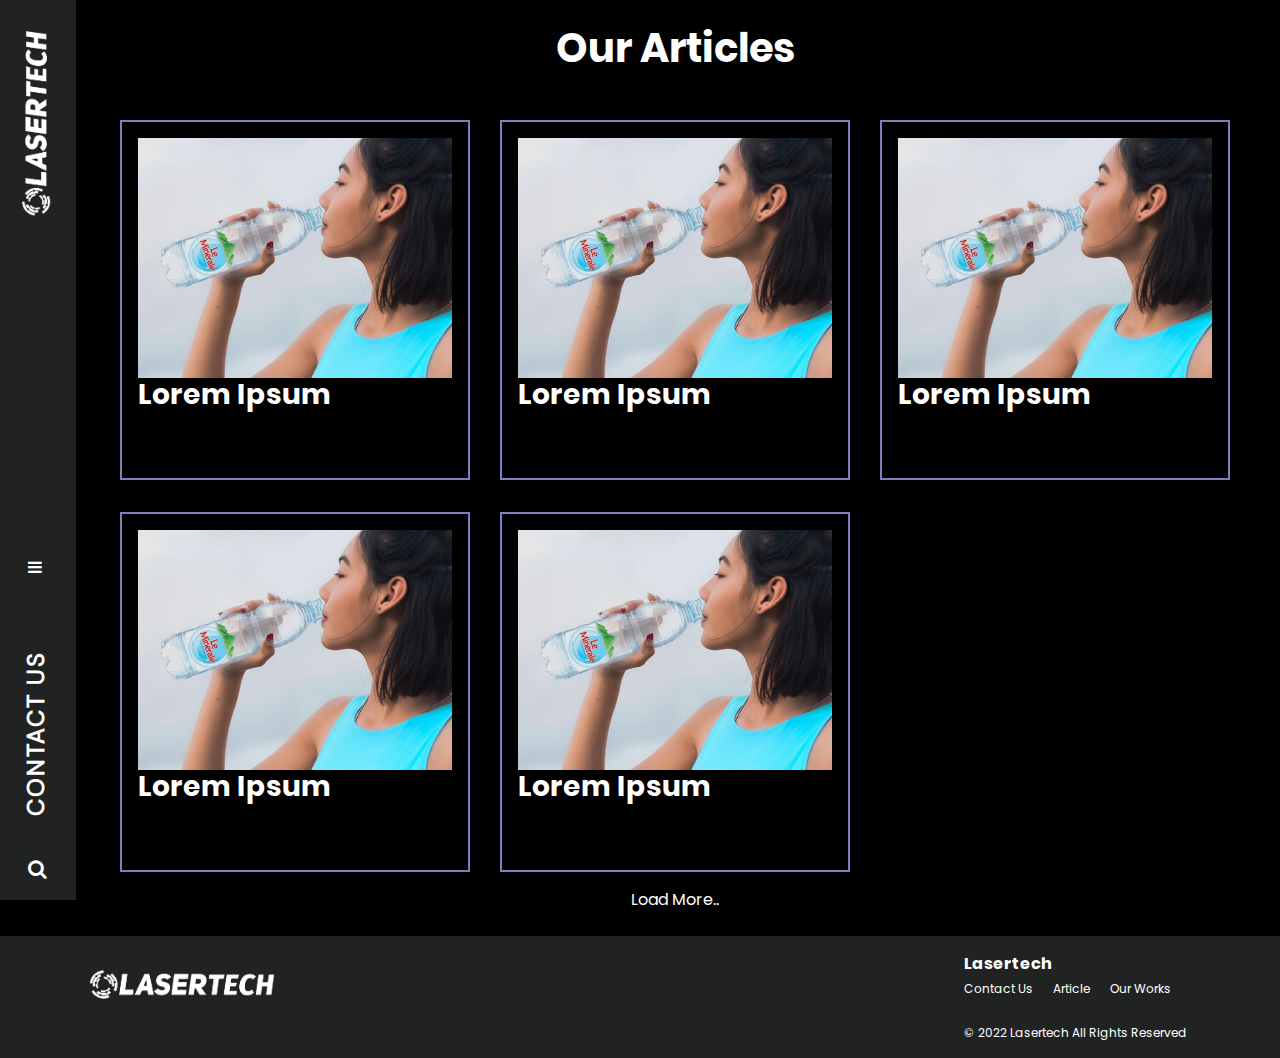
<file: all-article.html>
<!DOCTYPE html>
<html lang="en">

<head>
    <meta charset="UTF-8">
    <meta http-equiv="X-UA-Compatible" content="IE=edge">
    <meta name="viewport" content="width=device-width, initial-scale=1.0">
    <title>Lasertech</title>
    <link rel="stylesheet" href="sass/bootstrap.min.css">
    <link rel="stylesheet" href="sass/slick-theme.css">
    <link rel="stylesheet" href="sass/slick.css">
    <link rel="stylesheet" href="sass/fa.css">
    <link rel="stylesheet" href="sass/animate.min.css">
    <link rel="stylesheet" href="sass/header.css">
    <link rel="stylesheet" href="sass/style.css">
    <link rel="preconnect" href="https://fonts.googleapis.com">
    <link rel="preconnect" href="https://fonts.gstatic.com" crossorigin>
    <link href="https://fonts.googleapis.com/css2?family=Poppins&display=swap" rel="stylesheet">
</head>

<body>
    <header>
        <nav class="navbar navbar-expand-lg sticky-nav navbar-dark bg-scroll">
            <!-- <div class="bg-blur"></div> -->
            <div class="container">
                <a class="navbar-brand" href="https://rumaortu.co.id">
                    <img src="img/logo.png" class="ismobile" alt="Ruma Ortu" title="Ruma Ortu" width="120">
                </a>
                <div class="nav-item ismobile mobile-search">
                    <div class="pointer nav-link search">
                        <i class="fa fa-search"></i>
                    </div>
                </div>
                <button class="navbar-toggler collapsed" type="button" data-toggle="collapse" data-target="#navbarCollapse" aria-controls="navbarCollapse" aria-expanded="false" aria-label="Toggle navigation">
                    <i class="fa fa-bars" aria-hidden="true"></i>
                </button>
                <div class="navbar-collapse collapse" id="navbarCollapse">
                    <ul class="navbar-nav mr-auto">
                        <li class="nav-item">
                            <a href="https://rumaortu.co.id"><img class="logo" src="img/logo.png" alt="Ruma Ortu"></a>
                        </li>
                        <li class="nav-item">
                            <div class="hamburger-rotate">
                                <i class="fa fa-bars" aria-hidden="true"></i>
                            </div>
                        </li>

                        <li class="nav-item">
                            <div class="article-rotate ismobile"><a href="#">Home</a></div>
                        </li>

                        <li class="nav-item">
                            <div class="article-rotate ismobile"><a href="all-article.html">Article</a></div>
                        </li>
                        <li class="nav-item">
                            <div class="article-rotate"><a href="contactus.html">Contact Us</a></div>
                        </li>

                        <li class="nav-item">
                            <div class="search-rotate">
                                <a href="#">
                                    <i class="fa fa-search"></i>
                                </a>
                            </div>
                        </li>

                    </ul>

                    <div class="show-hamburger">
                        <div class="container">
                            <div class="all">
                                <div class="clearfix">
                                    <div class="text-right close_ float-right color-white">
                                        <i class="fa fa-times font-big color-white" aria-hidden="true"></i>
                                    </div>
                                    <ul class="float-left">
                                        <li>
                                            <a href="#">
                                                <h3 class="color-white">
                                                    Home
                                                </h3>
                                            </a>
                                        </li>
                                        <li>
                                            <a href="#">
                                                <h3 class="color-white">
                                                    Article
                                                </h3>
                                            </a>
                                        </li>
                                        <li>
                                            <a href="#">
                                                <h3 class="color-white">
                                                    Contact Us
                                                </h3>
                                            </a>
                                        </li>
                                    </ul>
                                </div>
                            </div>
                        </div>
                    </div>

                    <div class="show-search">
                        <div class="container">
                            <div class="all">
                                <div class="clearfix">
                                    <div class="text-right close__ float-right color-white">
                                        <i class="fa fa-times font-big color-white" aria-hidden="true"></i>
                                    </div>
                                    <div class="float-left">
                                        <div class="center-form">
                                            <input type="text" class="form-control" placeholder="Search">
                                            <div id="search" class="search">
                                                <i class="fa fa-search" aria-hidden="true"></i>
                                            </div>
                                        </div>
                                    </div>
                                </div>
                            </div>
                        </div>
                    </div>

                    <!-- <ul class="nav navbar-nav navbar-right">
                        <li class="nav-item active">
                            <a class="nav-link" href="/">Home</a>
                        </li>
                        <li class="nav-item ">
                            <a class="nav-link " href="values.html">Our Works</a>
                        </li>
                        <li class="nav-item ">
                            <a class="nav-link " href="news.html">Our Premium Services</a>
                        </li>
                        <li class="nav-item ">
                            <a class="nav-link " href="about.html">Articles</a>
                        </li>
                    </ul>
                    <div class="sosmed ismobile">
                        <div class="sosmed__icon">
                            <a href="#">
                                <i class="fa fa-envelope"></i>
                            </a>
                        </div>
                        <div class="sosmed__icon">
                            <a href="#">
                                <i class="fa fa-twitter"></i>
                            </a>
                        </div>
                        <div class="sosmed__icon">
                            <a href="#">
                                <i class="fa fa-linkedin-square"></i>
                            </a>
                        </div>
                    </div>
                    <br>
                    <div class="ismobile copyright text-left font-medium mt-3 color-black">
                        &copy; 2022 Approval Techno Mulia
                    </div> -->
                </div>
            </div>
        </nav>
    </header>
    <main>
        <section class="bg-dark vertical-scrolling">
            <div class="container">
                <h1 class="font-bold color-white text-center">Our Articles</h1>
                <br>
                <div class="row">
                    <div class="col-md-4">
                        <a href="#" class="color-white">
                            <div class="article-card">
                                <div class="article-card-wrap">
                                    <div class="image">
                                        <img src="img/mayora.png" alt="" title="" loading="lazy">
                                    </div>
                                    <h3 class="color-white font-bold">Lorem Ipsum</h3>
                                    <div class="desc">
                                        Lorem, ipsum dolor sit amet consectetur adipisicing elit. Rem asperiores aspernatur dolor sit illo explicabo ea esse velit quos fugiat perspiciatis delectus minus error dignissimos, eligendi, vitae adipisci similique. Aperiam!
                                        <p class="mt-3">Read More</p>
                                    </div>

                                    <small class="color-white">
                                        </small>
                                </div>
                            </div>
                        </a>
                    </div>

                    <div class="col-md-4">
                        <a href="#" class="color-white">
                            <div class="article-card">
                                <div class="article-card-wrap">
                                    <div class="image">
                                        <img src="img/mayora.png" alt="" title="" loading="lazy">
                                    </div>
                                    <h3 class="color-white font-bold">Lorem Ipsum</h3>
                                    <div class="desc">
                                        Lorem, ipsum dolor sit amet consectetur adipisicing elit. Rem asperiores aspernatur dolor sit illo explicabo ea esse velit quos fugiat perspiciatis delectus minus error dignissimos, eligendi, vitae adipisci similique. Aperiam!
                                        <p class="mt-3">Read More</p>
                                    </div>

                                    <small class="color-white">
                                        </small>
                                </div>
                            </div>
                        </a>
                    </div>

                    <div class="col-md-4">
                        <a href="#" class="color-white">
                            <div class="article-card">
                                <div class="article-card-wrap">
                                    <div class="image">
                                        <img src="img/mayora.png" alt="" title="" loading="lazy">
                                    </div>
                                    <h3 class="color-white font-bold">Lorem Ipsum</h3>
                                    <div class="desc">
                                        Lorem, ipsum dolor sit amet consectetur adipisicing elit. Rem asperiores aspernatur dolor sit illo explicabo ea esse velit quos fugiat perspiciatis delectus minus error dignissimos, eligendi, vitae adipisci similique. Aperiam!
                                        <p class="mt-3">Read More</p>
                                    </div>

                                    <small class="color-white">
                                        </small>
                                </div>
                            </div>
                        </a>
                    </div>

                    <div class="col-md-4">
                        <a href="#" class="color-white">
                            <div class="article-card">
                                <div class="article-card-wrap">
                                    <div class="image">
                                        <img src="img/mayora.png" alt="" title="" loading="lazy">
                                    </div>
                                    <h3 class="color-white font-bold">Lorem Ipsum</h3>
                                    <div class="desc">
                                        Lorem, ipsum dolor sit amet consectetur adipisicing elit. Rem asperiores aspernatur dolor sit illo explicabo ea esse velit quos fugiat perspiciatis delectus minus error dignissimos, eligendi, vitae adipisci similique. Aperiam!
                                        <p class="mt-3">Read More</p>
                                    </div>

                                    <small class="color-white">
                                        </small>
                                </div>
                            </div>
                        </a>
                    </div>
                    <div class="col-md-4">
                        <a href="#" class="color-white">
                            <div class="article-card">
                                <div class="article-card-wrap">
                                    <div class="image">
                                        <img src="img/mayora.png" alt="" title="" loading="lazy">
                                    </div>
                                    <h3 class="color-white font-bold">Lorem Ipsum</h3>
                                    <div class="desc">
                                        Lorem, ipsum dolor sit amet consectetur adipisicing elit. Rem asperiores aspernatur dolor sit illo explicabo ea esse velit quos fugiat perspiciatis delectus minus error dignissimos, eligendi, vitae adipisci similique. Aperiam!
                                        <p class="mt-3">Read More</p>
                                    </div>

                                    <small class="color-white">
                                        </small>
                                </div>
                            </div>
                        </a>
                    </div>
                </div>
                <div class="text-center">
                    <div id="loadmore" class="color-white pointer">Load More..</div>
                </div>
            </div>
        </section>

        <footer>
            <div class="container">
                <div class="clearfix">
                    <div class="float-left">
                        <div class="logo-footer"><img src="img/logo.png" alt=""></div>
                    </div>
                    <div class="float-right">
                        <div class="color-white footer-title">
                            <span class="font-bold">Lasertech</span>
                        </div>
                        <div class="footer-cta">
                            <a href="#" class="color-white font-small">Contact Us</a>
                            <a href="#" class="color-white font-small">Article</a>
                            <a href="#" class="color-white font-small">Our Works</a>
                        </div>
                        <br>
                        <div class="footer-title">
                            <div class="font-small color-white">
                                &copy; 2022 Lasertech All Rights Reserved
                            </div>
                        </div>
                    </div>
                </div>
            </div>
        </footer>
    </main>

    <script src="js/jquery-3.5.1.min.js "></script>
    <script src="js/bootstrap.min.js "></script>
    <script src="js/slick.min.js "></script>
    <!-- <script src="https://wowjs.uk/dist/wow.min.js "></script> -->
    <script src="js/app.js "></script>
</body>

</html>
</file>
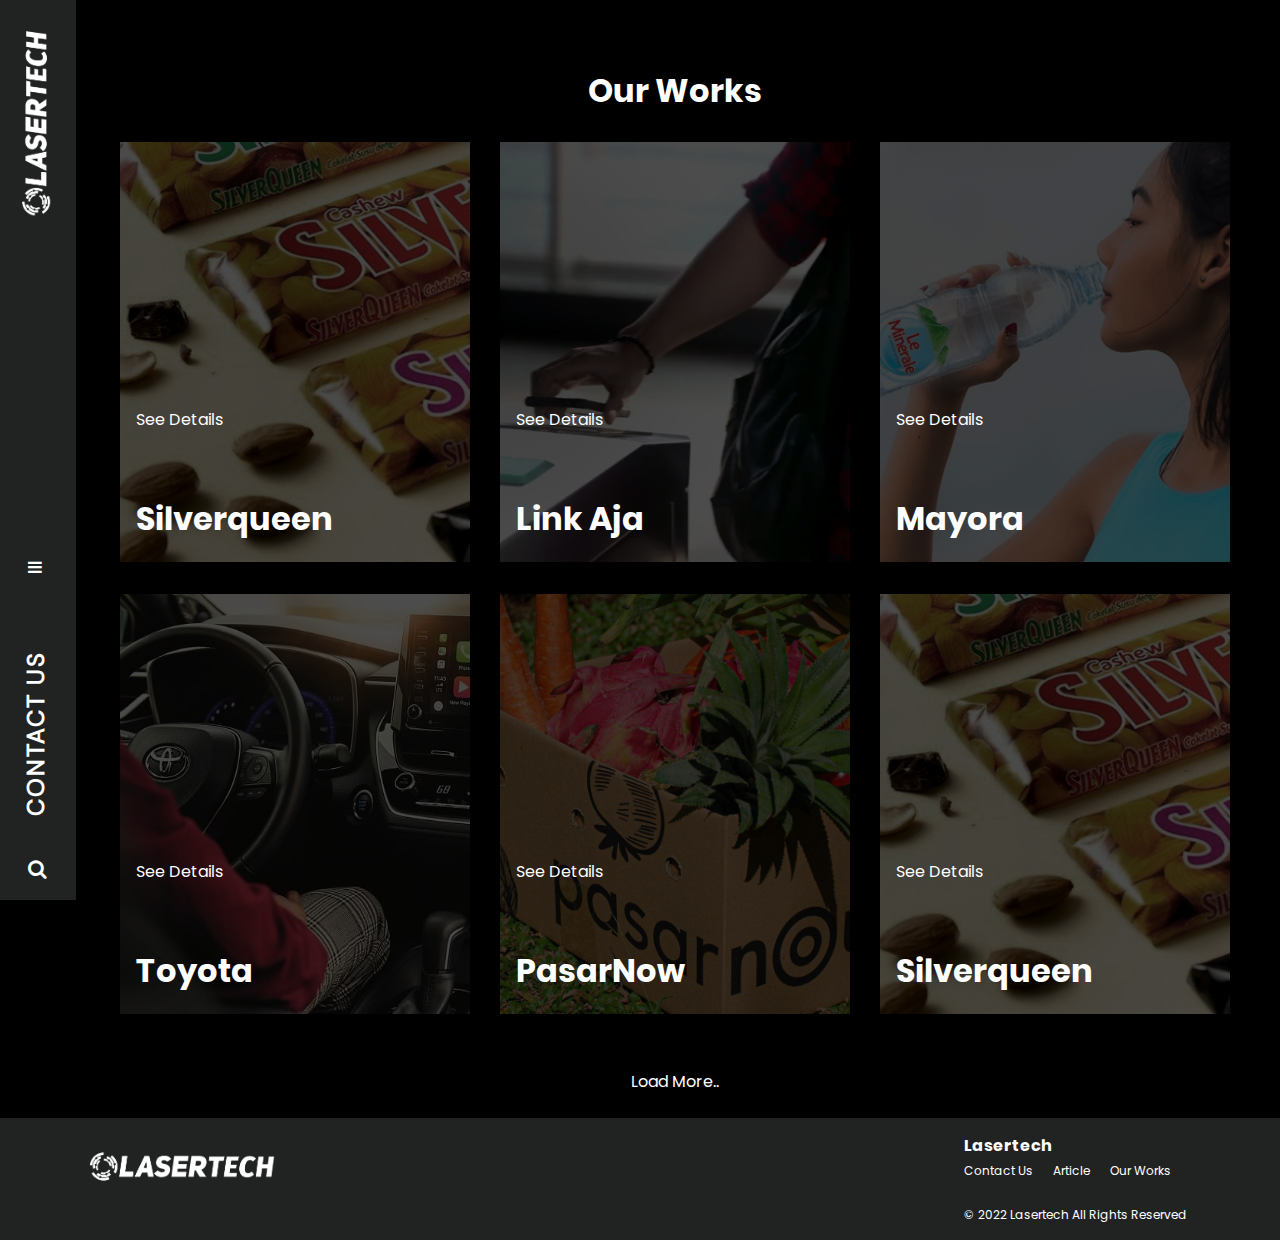
<file: all-works.html>
<!DOCTYPE html>
<html lang="en">

<head>
    <meta charset="UTF-8">
    <meta http-equiv="X-UA-Compatible" content="IE=edge">
    <meta name="viewport" content="width=device-width, initial-scale=1.0">
    <title>Lasertech</title>
    <link rel="stylesheet" href="sass/bootstrap.min.css">
    <link rel="stylesheet" href="sass/slick-theme.css">
    <link rel="stylesheet" href="sass/slick.css">
    <link rel="stylesheet" href="sass/fa.css">
    <link rel="stylesheet" href="sass/animate.min.css">
    <link rel="stylesheet" href="sass/header.css">
    <link rel="stylesheet" href="sass/style.css">
    <link rel="preconnect" href="https://fonts.googleapis.com">
    <link rel="preconnect" href="https://fonts.gstatic.com" crossorigin>
    <link href="https://fonts.googleapis.com/css2?family=Poppins&display=swap" rel="stylesheet">
</head>

<body>
    <header>
        <nav class="navbar navbar-expand-lg sticky-nav navbar-dark bg-scroll">
            <!-- <div class="bg-blur"></div> -->
            <div class="container">
                <a class="navbar-brand" href="https://rumaortu.co.id">
                    <img src="img/logo.png" class="ismobile" alt="Ruma Ortu" title="Ruma Ortu" width="120">
                </a>
                <div class="nav-item ismobile mobile-search">
                    <div class="pointer nav-link search">
                        <i class="fa fa-search"></i>
                    </div>
                </div>
                <button class="navbar-toggler collapsed" type="button" data-toggle="collapse" data-target="#navbarCollapse" aria-controls="navbarCollapse" aria-expanded="false" aria-label="Toggle navigation">
                    <i class="fa fa-bars" aria-hidden="true"></i>
                </button>
                <div class="navbar-collapse collapse" id="navbarCollapse">
                    <ul class="navbar-nav mr-auto">
                        <li class="nav-item">
                            <a href="https://rumaortu.co.id"><img class="logo" src="img/logo.png" alt="Ruma Ortu"></a>
                        </li>
                        <li class="nav-item">
                            <div class="hamburger-rotate">
                                <i class="fa fa-bars" aria-hidden="true"></i>
                            </div>
                        </li>

                        <li class="nav-item">
                            <div class="article-rotate ismobile"><a href="#">Home</a></div>
                        </li>

                        <li class="nav-item">
                            <div class="article-rotate ismobile"><a href="all-article.html">Article</a></div>
                        </li>
                        <li class="nav-item">
                            <div class="article-rotate"><a href="contactus.html">Contact Us</a></div>
                        </li>

                        <li class="nav-item">
                            <div class="search-rotate">
                                <a href="#">
                                    <i class="fa fa-search"></i>
                                </a>
                            </div>
                        </li>

                    </ul>

                    <div class="show-hamburger">
                        <div class="container">
                            <div class="all">
                                <div class="clearfix">
                                    <div class="text-right close_ float-right color-white">
                                        <i class="fa fa-times font-big color-white" aria-hidden="true"></i>
                                    </div>
                                    <ul class="float-left">
                                        <li>
                                            <a href="#">
                                                <h3 class="color-white">
                                                    Home
                                                </h3>
                                            </a>
                                        </li>
                                        <li>
                                            <a href="#">
                                                <h3 class="color-white">
                                                    Article
                                                </h3>
                                            </a>
                                        </li>
                                        <li>
                                            <a href="#">
                                                <h3 class="color-white">
                                                    Contact Us
                                                </h3>
                                            </a>
                                        </li>
                                    </ul>
                                </div>
                            </div>
                        </div>
                    </div>

                    <div class="show-search">
                        <div class="container">
                            <div class="all">
                                <div class="clearfix">
                                    <div class="text-right close__ float-right color-white">
                                        <i class="fa fa-times font-big color-white" aria-hidden="true"></i>
                                    </div>
                                    <div class="float-left">
                                        <div class="center-form">
                                            <input type="text" class="form-control" placeholder="Search">
                                            <div id="search" class="search">
                                                <i class="fa fa-search" aria-hidden="true"></i>
                                            </div>
                                        </div>
                                    </div>
                                </div>
                            </div>
                        </div>
                    </div>

                    <!-- <ul class="nav navbar-nav navbar-right">
                        <li class="nav-item active">
                            <a class="nav-link" href="/">Home</a>
                        </li>
                        <li class="nav-item ">
                            <a class="nav-link " href="values.html">Our Works</a>
                        </li>
                        <li class="nav-item ">
                            <a class="nav-link " href="news.html">Our Premium Services</a>
                        </li>
                        <li class="nav-item ">
                            <a class="nav-link " href="about.html">Articles</a>
                        </li>
                    </ul>
                    <div class="sosmed ismobile">
                        <div class="sosmed__icon">
                            <a href="#">
                                <i class="fa fa-envelope"></i>
                            </a>
                        </div>
                        <div class="sosmed__icon">
                            <a href="#">
                                <i class="fa fa-twitter"></i>
                            </a>
                        </div>
                        <div class="sosmed__icon">
                            <a href="#">
                                <i class="fa fa-linkedin-square"></i>
                            </a>
                        </div>
                    </div>
                    <br>
                    <div class="ismobile copyright text-left font-medium mt-3 color-black">
                        &copy; 2022 Approval Techno Mulia
                    </div> -->
                </div>
            </div>
        </nav>
    </header>
    <main>
        <section class="allworks">
            <div class="container pt-5">
                <h1 class="text-center font-bold color-white font-large">
                    Our Works
                </h1>
                <br>
                <div class="row">
                    <div class="col-md-4">
                        <div class="product-img">
                            <div class="image">
                                <img src="img/SILVERQUEEN.jpg" alt="" title="" loading="lazy">
                            </div>
                            <div class="helping"></div>
                            <h2 class="title font-bold color-white">Silverqueen</h2>
                            <a href="detail-work.html" class="color-white href">See Details</a>
                        </div>
                    </div>
                    <div class="col-md-4">
                        <div class="product-img">
                            <div class="image">
                                <img src="img/LINK.jpg" alt="" title="" loading="lazy">
                            </div>
                            <div class="helping"></div>
                            <h2 class="title font-bold color-white">Link Aja</h2>
                            <a href="detail-work.html" class="color-white href">See Details</a>
                        </div>
                    </div>
                    <div class="col-md-4">
                        <div class="product-img">
                            <div class="image">
                                <img src="img/mayora.png" alt="" title="" loading="lazy">
                            </div>
                            <div class="helping"></div>
                            <h2 class="title font-bold color-white">Mayora</h2>
                            <a href="detail-work.html" class="color-white href">See Details</a>
                        </div>
                    </div>
                    <div class="col-md-4">
                        <div class="product-img">
                            <div class="image">
                                <img src="img/toyota.jpg" alt="" title="" loading="lazy">
                            </div>
                            <div class="helping"></div>
                            <h2 class="title font-bold color-white">Toyota</h2>
                            <a href="detail-work.html" class="color-white href">See Details</a>
                        </div>
                    </div>
                    <div class="col-md-4">
                        <div class="product-img">
                            <div class="image">
                                <img src="img/pasarnow.jpg" alt="" title="" loading="lazy">
                            </div>
                            <div class="helping"></div>
                            <h2 class="title font-bold color-white">PasarNow</h2>
                            <a href="detail-work.html" class="color-white href">See Details</a>
                        </div>
                    </div>
                    <div class="col-md-4">
                        <div class="product-img">
                            <div class="image">
                                <img src="img/SILVERQUEEN.jpg" alt="" title="" loading="lazy">
                            </div>
                            <div class="helping"></div>
                            <h2 class="title font-bold color-white">Silverqueen</h2>
                            <a href="detail-work.html" class="color-white href">See Details</a>
                        </div>
                    </div>
                </div>
                <br>
                <div class="text-center">
                    <div id="loadmore" class="color-white pointer">Load More..</div>
                </div>
            </div>
        </section>

        <footer>
            <div class="container">
                <div class="clearfix">
                    <div class="float-left">
                        <div class="logo-footer"><img src="img/logo.png" alt=""></div>
                    </div>
                    <div class="float-right">
                        <div class="color-white footer-title">
                            <span class="font-bold">Lasertech</span>
                        </div>
                        <div class="footer-cta">
                            <a href="#" class="color-white font-small">Contact Us</a>
                            <a href="#" class="color-white font-small">Article</a>
                            <a href="#" class="color-white font-small">Our Works</a>
                        </div>
                        <br>
                        <div class="footer-title">
                            <div class="font-small color-white">
                                &copy; 2022 Lasertech All Rights Reserved
                            </div>
                        </div>
                    </div>
                </div>
            </div>
        </footer>
    </main>

    <script src="js/jquery-3.5.1.min.js "></script>
    <script src="js/bootstrap.min.js "></script>
    <script src="js/slick.min.js "></script>
    <!-- <script src="https://wowjs.uk/dist/wow.min.js "></script> -->
    <script src="js/app.js "></script>
</body>

</html>
</file>
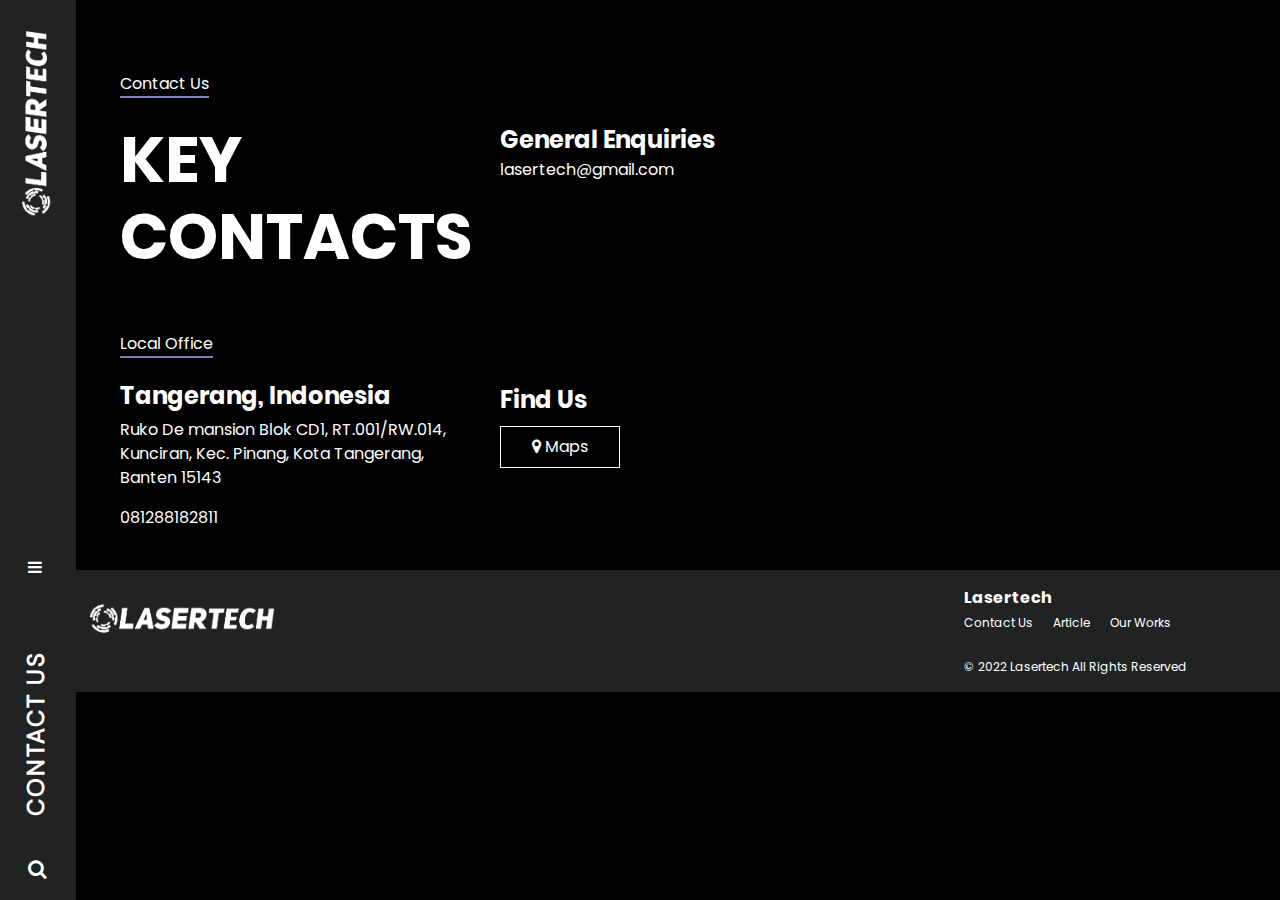
<file: contactus.html>
<!DOCTYPE html>
<html lang="en">

<head>
    <meta charset="UTF-8">
    <meta http-equiv="X-UA-Compatible" content="IE=edge">
    <meta name="viewport" content="width=device-width, initial-scale=1.0">
    <title>Lasertech</title>
    <link rel="stylesheet" href="sass/bootstrap.min.css">
    <link rel="stylesheet" href="sass/slick-theme.css">
    <link rel="stylesheet" href="sass/slick.css">
    <link rel="stylesheet" href="sass/fa.css">
    <link rel="stylesheet" href="sass/animate.min.css">
    <link rel="stylesheet" href="sass/header.css">
    <link rel="stylesheet" href="sass/style.css">
    <link rel="preconnect" href="https://fonts.googleapis.com">
    <link rel="preconnect" href="https://fonts.gstatic.com" crossorigin>
    <link href="https://fonts.googleapis.com/css2?family=Poppins&display=swap" rel="stylesheet">
</head>

<body>
    <header>
        <nav class="navbar navbar-expand-lg sticky-nav navbar-dark bg-scroll">
            <!-- <div class="bg-blur"></div> -->
            <div class="container">
                <a class="navbar-brand" href="https://rumaortu.co.id">
                    <img src="img/logo.png" class="ismobile" alt="Ruma Ortu" title="Ruma Ortu" width="120">
                </a>
                <div class="nav-item ismobile mobile-search">
                    <div class="pointer nav-link search">
                        <i class="fa fa-search"></i>
                    </div>
                </div>
                <button class="navbar-toggler collapsed" type="button" data-toggle="collapse" data-target="#navbarCollapse" aria-controls="navbarCollapse" aria-expanded="false" aria-label="Toggle navigation">
                    <i class="fa fa-bars" aria-hidden="true"></i>
                </button>
                <div class="navbar-collapse collapse" id="navbarCollapse">
                    <ul class="navbar-nav mr-auto">
                        <li class="nav-item">
                            <a href="https://rumaortu.co.id"><img class="logo" src="img/logo.png" alt="Ruma Ortu"></a>
                        </li>
                        <li class="nav-item">
                            <div class="hamburger-rotate">
                                <i class="fa fa-bars" aria-hidden="true"></i>
                            </div>
                        </li>

                        <li class="nav-item">
                            <div class="article-rotate ismobile"><a href="#">Home</a></div>
                        </li>

                        <li class="nav-item">
                            <div class="article-rotate ismobile"><a href="all-article.html">Article</a></div>
                        </li>
                        <li class="nav-item">
                            <div class="article-rotate"><a href="contactus.html">Contact Us</a></div>
                        </li>

                        <li class="nav-item">
                            <div class="search-rotate">
                                <a href="#">
                                    <i class="fa fa-search"></i>
                                </a>
                            </div>
                        </li>

                    </ul>

                    <div class="show-hamburger">
                        <div class="container">
                            <div class="all">
                                <div class="clearfix">
                                    <div class="text-right close_ float-right color-white">
                                        <i class="fa fa-times font-big color-white" aria-hidden="true"></i>
                                    </div>
                                    <ul class="float-left">
                                        <li>
                                            <a href="#">
                                                <h3 class="color-white">
                                                    Home
                                                </h3>
                                            </a>
                                        </li>
                                        <li>
                                            <a href="#">
                                                <h3 class="color-white">
                                                    Article
                                                </h3>
                                            </a>
                                        </li>
                                        <li>
                                            <a href="#">
                                                <h3 class="color-white">
                                                    Contact Us
                                                </h3>
                                            </a>
                                        </li>
                                    </ul>
                                </div>
                            </div>
                        </div>
                    </div>

                    <div class="show-search">
                        <div class="container">
                            <div class="all">
                                <div class="clearfix">
                                    <div class="text-right close__ float-right color-white">
                                        <i class="fa fa-times font-big color-white" aria-hidden="true"></i>
                                    </div>
                                    <div class="float-left">
                                        <div class="center-form">
                                            <input type="text" class="form-control" placeholder="Search">
                                            <div id="search" class="search">
                                                <i class="fa fa-search" aria-hidden="true"></i>
                                            </div>
                                        </div>
                                    </div>
                                </div>
                            </div>
                        </div>
                    </div>

                    <!-- <ul class="nav navbar-nav navbar-right">
                        <li class="nav-item active">
                            <a class="nav-link" href="/">Home</a>
                        </li>
                        <li class="nav-item ">
                            <a class="nav-link " href="values.html">Our Works</a>
                        </li>
                        <li class="nav-item ">
                            <a class="nav-link " href="news.html">Our Premium Services</a>
                        </li>
                        <li class="nav-item ">
                            <a class="nav-link " href="about.html">Articles</a>
                        </li>
                    </ul>
                    <div class="sosmed ismobile">
                        <div class="sosmed__icon">
                            <a href="#">
                                <i class="fa fa-envelope"></i>
                            </a>
                        </div>
                        <div class="sosmed__icon">
                            <a href="#">
                                <i class="fa fa-twitter"></i>
                            </a>
                        </div>
                        <div class="sosmed__icon">
                            <a href="#">
                                <i class="fa fa-linkedin-square"></i>
                            </a>
                        </div>
                    </div>
                    <br>
                    <div class="ismobile copyright text-left font-medium mt-3 color-black">
                        &copy; 2022 Approval Techno Mulia
                    </div> -->
                </div>
            </div>
        </nav>
    </header>
    <main>
        <section class="contactus">
            <div class="container pt-5">
                <div class="color-white h-title d-inline-block mb-4">Contact Us</div>
                <br>
                <div class="row">
                    <div class="col-md-4">
                        <h1 class="color-white font-bold font-xxl">KEY CONTACTS</h1>
                    </div>
                    <div class="col-md-4">
                        <div class="color-white font-bold font-big">
                            General Enquiries
                        </div>
                        <div class="color-white">
                            lasertech@gmail.com
                        </div>
                    </div>
                </div>
                <br> <br>
                <div class="color-white d-inline-block h-title mb-4">Local Office</div>
                <div class="row">
                    <div class="col-md-4">
                        <h3 class="color-white font-big font-bold">Tangerang, Indonesia</h3>
                        <p class="color-white">Ruko De mansion Blok CD1, RT.001/RW.014, Kunciran, Kec. Pinang, Kota Tangerang, Banten 15143</p>

                        <p class="color-white">081288182811</p>
                    </div>
                    <div class="col-md-4">
                        <div class="color-white font-bold font-big">
                            Find Us
                        </div>
                        <a href="#">
                            <div class="button-maps">
                                <i class="fa fa-map-marker" aria-hidden="true"></i> Maps
                            </div>
                        </a>
                    </div>
                </div>
            </div>
        </section>

        <footer>
            <div class="container">
                <div class="clearfix">
                    <div class="float-left">
                        <div class="logo-footer"><img src="img/logo.png" alt=""></div>
                    </div>
                    <div class="float-right">
                        <div class="color-white footer-title">
                            <span class="font-bold">Lasertech</span>
                        </div>
                        <div class="footer-cta">
                            <a href="#" class="color-white font-small">Contact Us</a>
                            <a href="#" class="color-white font-small">Article</a>
                            <a href="#" class="color-white font-small">Our Works</a>
                        </div>
                        <br>
                        <div class="footer-title">
                            <div class="font-small color-white">
                                &copy; 2022 Lasertech All Rights Reserved
                            </div>
                        </div>
                    </div>
                </div>
            </div>
        </footer>
    </main>

    <script src="js/jquery-3.5.1.min.js "></script>
    <script src="js/bootstrap.min.js "></script>
    <script src="js/slick.min.js "></script>
    <!-- <script src="https://wowjs.uk/dist/wow.min.js "></script> -->
    <script src="js/app.js "></script>
</body>

</html>
</file>
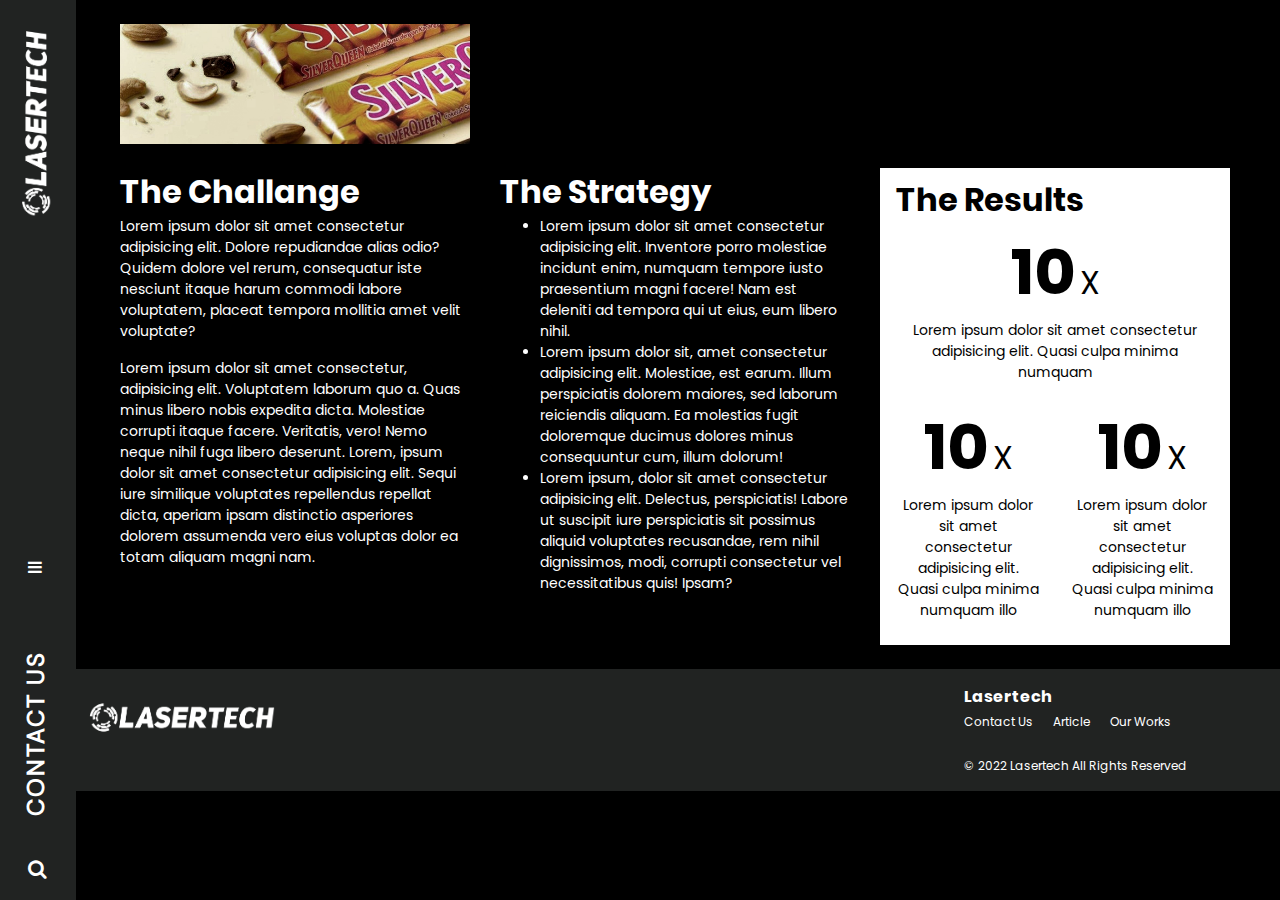
<file: detail-work.html>
<!DOCTYPE html>
<html lang="en">

<head>
    <meta charset="UTF-8">
    <meta http-equiv="X-UA-Compatible" content="IE=edge">
    <meta name="viewport" content="width=device-width, initial-scale=1.0">
    <title>Lasertech</title>
    <link rel="stylesheet" href="sass/bootstrap.min.css">
    <link rel="stylesheet" href="sass/slick-theme.css">
    <link rel="stylesheet" href="sass/slick.css">
    <link rel="stylesheet" href="sass/fa.css">
    <link rel="stylesheet" href="sass/animate.min.css">
    <link rel="stylesheet" href="sass/header.css">
    <link rel="stylesheet" href="sass/style.css">
    <link rel="preconnect" href="https://fonts.googleapis.com">
    <link rel="preconnect" href="https://fonts.gstatic.com" crossorigin>
    <link href="https://fonts.googleapis.com/css2?family=Poppins&display=swap" rel="stylesheet">
</head>

<body>
    <header>
        <nav class="navbar navbar-expand-lg sticky-nav navbar-dark bg-scroll">
            <!-- <div class="bg-blur"></div> -->
            <div class="container">
                <a class="navbar-brand" href="https://rumaortu.co.id">
                    <img src="img/logo.png" class="ismobile" alt="Ruma Ortu" title="Ruma Ortu" width="120">
                </a>
                <div class="nav-item ismobile mobile-search">
                    <div class="pointer nav-link search">
                        <i class="fa fa-search"></i>
                    </div>
                </div>
                <button class="navbar-toggler collapsed" type="button" data-toggle="collapse" data-target="#navbarCollapse" aria-controls="navbarCollapse" aria-expanded="false" aria-label="Toggle navigation">
                    <i class="fa fa-bars" aria-hidden="true"></i>
                </button>
                <div class="navbar-collapse collapse" id="navbarCollapse">
                    <ul class="navbar-nav mr-auto">
                        <li class="nav-item">
                            <a href="https://rumaortu.co.id"><img class="logo" src="img/logo.png" alt="Ruma Ortu"></a>
                        </li>
                        <li class="nav-item">
                            <div class="hamburger-rotate">
                                <i class="fa fa-bars" aria-hidden="true"></i>
                            </div>
                        </li>

                        <li class="nav-item">
                            <div class="article-rotate ismobile"><a href="#">Home</a></div>
                        </li>

                        <li class="nav-item">
                            <div class="article-rotate ismobile"><a href="all-article.html">Article</a></div>
                        </li>
                        <li class="nav-item">
                            <div class="article-rotate"><a href="contactus.html">Contact Us</a></div>
                        </li>

                        <li class="nav-item">
                            <div class="search-rotate">
                                <a href="#">
                                    <i class="fa fa-search"></i>
                                </a>
                            </div>
                        </li>

                    </ul>

                    <div class="show-hamburger">
                        <div class="container">
                            <div class="all">
                                <div class="clearfix">
                                    <div class="text-right close_ float-right color-white">
                                        <i class="fa fa-times font-big color-white" aria-hidden="true"></i>
                                    </div>
                                    <ul class="float-left">
                                        <li>
                                            <a href="#">
                                                <h3 class="color-white">
                                                    Home
                                                </h3>
                                            </a>
                                        </li>
                                        <li>
                                            <a href="#">
                                                <h3 class="color-white">
                                                    Article
                                                </h3>
                                            </a>
                                        </li>
                                        <li>
                                            <a href="#">
                                                <h3 class="color-white">
                                                    Contact Us
                                                </h3>
                                            </a>
                                        </li>
                                    </ul>
                                </div>
                            </div>
                        </div>
                    </div>

                    <div class="show-search">
                        <div class="container">
                            <div class="all">
                                <div class="clearfix">
                                    <div class="text-right close__ float-right color-white">
                                        <i class="fa fa-times font-big color-white" aria-hidden="true"></i>
                                    </div>
                                    <div class="float-left">
                                        <div class="center-form">
                                            <input type="text" class="form-control" placeholder="Search">
                                            <div id="search" class="search">
                                                <i class="fa fa-search" aria-hidden="true"></i>
                                            </div>
                                        </div>
                                    </div>
                                </div>
                            </div>
                        </div>
                    </div>

                    <!-- <ul class="nav navbar-nav navbar-right">
                        <li class="nav-item active">
                            <a class="nav-link" href="/">Home</a>
                        </li>
                        <li class="nav-item ">
                            <a class="nav-link " href="values.html">Our Works</a>
                        </li>
                        <li class="nav-item ">
                            <a class="nav-link " href="news.html">Our Premium Services</a>
                        </li>
                        <li class="nav-item ">
                            <a class="nav-link " href="about.html">Articles</a>
                        </li>
                    </ul>
                    <div class="sosmed ismobile">
                        <div class="sosmed__icon">
                            <a href="#">
                                <i class="fa fa-envelope"></i>
                            </a>
                        </div>
                        <div class="sosmed__icon">
                            <a href="#">
                                <i class="fa fa-twitter"></i>
                            </a>
                        </div>
                        <div class="sosmed__icon">
                            <a href="#">
                                <i class="fa fa-linkedin-square"></i>
                            </a>
                        </div>
                    </div>
                    <br>
                    <div class="ismobile copyright text-center font-medium mt-3 color-black">
                        &copy; 2022 Approval Techno Mulia
                    </div> -->
                </div>
            </div>
        </nav>
    </header>
    <main>
        <section class="detail">
            <div class="container">
                <div class="row">
                    <div class="col-md-4 ">
                        <div class="detail-work">
                            <div class="image">
                                <img src="img/SILVERQUEEN.jpg" alt="" title="" loading="lazy">
                            </div>
                        </div>
                    </div>
                </div>
                <br>
                <div class="row">
                    <div class="col-md-4">
                        <div class="challange">
                            <div class="font-bold color-white font-large">
                                The Challange
                            </div>
                            <div class="content color-white font-std">
                                <p>Lorem ipsum dolor sit amet consectetur adipisicing elit. Dolore repudiandae alias odio? Quidem dolore vel rerum, consequatur iste nesciunt itaque harum commodi labore voluptatem, placeat tempora mollitia amet velit voluptate?</p>
                                <p>Lorem ipsum dolor sit amet consectetur, adipisicing elit. Voluptatem laborum quo a. Quas minus libero nobis expedita dicta. Molestiae corrupti itaque facere. Veritatis, vero! Nemo neque nihil fuga libero deserunt. Lorem,
                                    ipsum dolor sit amet consectetur adipisicing elit. Sequi iure similique voluptates repellendus repellat dicta, aperiam ipsam distinctio asperiores dolorem assumenda vero eius voluptas dolor ea totam aliquam magni nam.</p>
                            </div>
                        </div>
                    </div>
                    <div class="col-md-4">
                        <div class="challange">
                            <div class="font-bold color-white font-large">
                                The Strategy
                            </div>
                            <div class="content font-std color-white">
                                <ul>
                                    <li>Lorem ipsum dolor sit amet consectetur adipisicing elit. Inventore porro molestiae incidunt enim, numquam tempore iusto praesentium magni facere! Nam est deleniti ad tempora qui ut eius, eum libero nihil.</li>

                                    <li>Lorem ipsum dolor sit, amet consectetur adipisicing elit. Molestiae, est earum. Illum perspiciatis dolorem maiores, sed laborum reiciendis aliquam. Ea molestias fugit doloremque ducimus dolores minus consequuntur cum,
                                        illum dolorum!</li>
                                    <li>Lorem ipsum, dolor sit amet consectetur adipisicing elit. Delectus, perspiciatis! Labore ut suscipit iure perspiciatis sit possimus aliquid voluptates recusandae, rem nihil dignissimos, modi, corrupti consectetur vel
                                        necessitatibus quis! Ipsam?</li>
                                </ul>
                            </div>
                        </div>
                    </div>
                    <div class="col-md-4">
                        <div class="bg-white padd">
                            <div class="font-bold font-large color-black">
                                The Results
                            </div>
                            <div class="number text-center">
                                <span class="font-xxl font-bold color-black">10</span>
                                <span class="font-large color-black">X</span>
                                <p class="text-center font-std color-black">Lorem ipsum dolor sit amet consectetur adipisicing elit. Quasi culpa minima numquam </p>
                            </div>
                            <div class="row">
                                <div class="col-6">
                                    <div class="text-center">
                                        <span class="font-xxl font-bold color-black">10</span>
                                        <span class="font-large color-black">X</span>
                                        <p class="text-center font-std color-black">Lorem ipsum dolor sit amet consectetur adipisicing elit. Quasi culpa minima numquam illo </p>
                                    </div>
                                </div>
                                <div class="col-6">
                                    <div class="text-center">
                                        <span class="font-xxl font-bold color-black">10</span>
                                        <span class="font-large color-black">X</span>
                                        <p class="text-center font-std color-black">Lorem ipsum dolor sit amet consectetur adipisicing elit. Quasi culpa minima numquam illo </p>
                                    </div>
                                </div>
                            </div>
                        </div>
                    </div>
                </div>
            </div>
        </section>

        <footer>
            <div class="container">
                <div class="clearfix">
                    <div class="float-left">
                        <div class="logo-footer"><img src="img/logo.png" alt=""></div>
                    </div>
                    <div class="float-right">
                        <div class="color-white footer-title">
                            <span class="font-bold">Lasertech</span>
                        </div>
                        <div class="footer-cta">
                            <a href="#" class="color-white font-small">Contact Us</a>
                            <a href="#" class="color-white font-small">Article</a>
                            <a href="#" class="color-white font-small">Our Works</a>
                        </div>
                        <br>
                        <div class="footer-title">
                            <div class="font-small color-white">
                                &copy; 2022 Lasertech All Rights Reserved
                            </div>
                        </div>
                    </div>
                </div>
            </div>
        </footer>
    </main>

    <script src="js/jquery-3.5.1.min.js "></script>
    <script src="js/bootstrap.min.js "></script>
    <script src="js/slick.min.js "></script>
    <!-- <script src="https://wowjs.uk/dist/wow.min.js "></script> -->
    <script src="js/app.js "></script>
</body>

</html>
</file>
<file: sass/header.css>
header{font-family:"DMSans",sans-serif}.bg-black{transition:.3s;box-shadow:0 10px 20px rgba(0,0,0,.2);backdrop-filter:blur(5px)}@media screen and (max-width: 766px){.bg-black{backdrop-filter:initial;background:#000 !important}}.bg-black.navbar-dark .navbar-nav .nav-link{color:#fff}.navbar-dark .active .nav-link{color:#fff !important;border-bottom:1px solid #7c81be}@media screen and (max-width: 766px){.navbar-dark .active .nav-link{color:#fff !important}}.navbar-dark .navbar-nav .nav-link{color:#fafafa}.navbar-dark .navbar-nav .nav-link:hover{color:#fafafa}@media screen and (max-width: 766px){.navbar-dark .navbar-nav .nav-link{color:#fafafa !important}}.navbar-dark i{color:#000}@media screen and (max-width: 766px){.navbar-dark i{color:#fff}}.navbar{height:100%;display:block !important}@media screen and (max-width: 766px){.navbar-collapse{background:#000 !important;backdrop-filter:blur(8px);top:68px !important}}@media screen and (max-width: 766px){.sosmed{margin-bottom:8px}}.sosmed i{font-size:28px;margin:0 8px;color:gray;transition:.3s}@media screen and (max-width: 766px){.sosmed i{float:left}}.sosmed .fa-facebook-square:hover{color:#4267b2}.sosmed .fa-instagram:hover{color:#fb3958}.sosmed .fa-whatsapp:hover{color:#25d366}header{position:fixed;width:76px;background:#212322;left:0;top:0;bottom:0;z-index:999;overflow-x:hidden}@media screen and (max-width: 766px){header{bottom:inherit;width:100%;padding:0 16px}}header .form-control{background-color:transparent;border-bottom:1px solid #fff}header .form-control:focus{background-color:transparent;color:#fff}header .btn-search{background-color:orange;color:#fff;font-size:14px}header .btn-search:focus,header .btn-search:hover{color:#fff}.bg-blur{position:absolute;width:100%;height:100%;z-index:-1;backdrop-filter:blur(10px)}.navbar-collapse{top:86px}.ismobile{display:none !important}@media screen and (max-width: 766px){.ismobile{display:block !important}}.isdekstop{display:block !important}@media screen and (max-width: 766px){.isdekstop{display:none !important}}.bg-dark{background-color:transparent !important}@media screen and (max-width: 766px){.bg-dark{background:transparent}}.bg-scroll{transition:.5s;padding:8px 0}.disable-flag{filter:grayscale(100%)}.flag{width:30px;height:30px;margin:0 8px;border-radius:50%;box-shadow:0 3px 6px #bbb}.flag img{width:100%;border-radius:50%;height:100%;object-fit:cover}.test{background:#fff;position:absolute;top:50px;z-index:999;bottom:0}@media(max-width: 776px){.navbar-nav{margin-bottom:16px}.navbar-collapse{position:fixed;z-index:9999;top:50px;left:0;padding-left:15px;padding-right:15px;padding-bottom:15px;width:100%;height:100%;top:73px}.navbar-collapse.collapsing{left:-100%;transition:height 0s ease}.navbar-collapse.show{left:0;transition:left 300ms ease-in-out}.navbar-toggler.collapsed~.navbar-collapse{transition:left 500ms ease-in-out}}.logo{width:200px;height:auto;transform:rotate(-90deg);margin-right:16px;position:relative;left:-95px;top:80px}@media screen and (max-width: 766px){.logo{display:none}}.pointer.search i{color:#fafafa !important;cursor:pointer;transition:.3s}.pointer.search i:hover{color:#000 !important}.search-wrap{position:fixed;left:0;right:0;top:0;bottom:0;z-index:9999;background:rgba(255,255,255,.8);backdrop-filter:blur(8px);display:none}.search-wrap .size{position:absolute;z-index:99999;width:60%;transform:translate(-50%, -50%);top:50%;left:50%}@media screen and (max-width: 766px){.search-wrap .size{width:90%}}.search-wrap .size .form-control-search{padding:0 72px 0 24px;font-size:40px;font-family:"Avenir";box-shadow:none;border:1px solid #fafafa}@media screen and (max-width: 766px){.search-wrap .size .form-control-search{font-size:32px;padding:0 60px 0 16px}}.search-wrap .search-click{position:absolute;right:16px;top:8px;font-size:40px;cursor:pointer}@media screen and (max-width: 766px){.search-wrap .search-click{top:0}}.search-wrap .close-click{position:absolute;right:48px;top:16px;font-size:40px;cursor:pointer}@media screen and (max-width: 766px){.search-wrap .close-click{right:16px}}.mobile-search.ismobile{position:absolute;right:13%}.article-rotate{position:absolute;bottom:166px;width:200px;left:-64px;transform:rotate(-90deg)}@media screen and (max-width: 766px){.article-rotate{transform:rotate(0deg);bottom:inherit;left:0;position:relative;top:16px}}.article-rotate a{color:#fff;font-weight:bold;text-transform:uppercase;letter-spacing:2px;font-size:24px}.search-rotate{position:absolute;bottom:16px;left:28px;font-size:20px}.search-rotate i{color:#fff}.hamburger-rotate{position:absolute;bottom:320px;left:28px;cursor:pointer}.hamburger-rotate i{color:#fff !important}@media screen and (max-width: 766px){.hamburger-rotate{display:none !important}}.hamburger-rotate a i{color:#fff;font-size:22px}.show-hamburger{position:fixed;left:0;right:0;top:0;bottom:0;background:#000;z-index:1991}.all{padding:128px 0;width:100%}.all ul{list-style-type:none}.all ul li{margin-bottom:16px}.close_{cursor:pointer}/*# sourceMappingURL=header.css.map */
</file>
<file: sass/style.css>
﻿@font-face{font-family:"DMSans";src:url("fonts/DMSans-Regular.woff2");src:local("Evogria");src:url("fonts/DMSans-Regular.woff2") format("woff2")}@font-face{font-family:"Poppins-Bold";src:url("fonts/Poppins-Bold.woff2");src:local("Evogria");src:url("fonts/Poppins-Bold.woff2") format("woff2")}.font-bold{font-family:"Poppins-Bold",sans-serif !important}.font-thin{font-family:"DMSans",sans-serif}main{min-height:100vh;background-color:#000;overflow-y:hidden;font-family:"Poppins",sans-serif}.bg-white{background:#fff !important}.font-small{font-size:12px}.font-std{font-size:14px}.font-medium{font-size:18px}.font-big{font-size:24px}.font-large{font-size:32px}.font-xtralarge{font-size:45px}.font-xxl{font-size:64px}.color-primary{color:#7c81be}.color-white{color:#fff !important}.color-black{color:#000}.campaign h3{position:absolute;bottom:8px;left:50%;z-index:4;width:100%;font-size:30px;transform:translate(-50%, 0)}.campaign .image{height:320px}.campaign .helping{background:rgba(0,0,0,.4);position:absolute;left:0;right:0;bottom:0;top:80%;z-index:2}main{overflow-x:hidden}@media screen and (max-width: 766px){main{margin-top:54px}}section{padding:24px 0;margin-left:70px}@media screen and (max-width: 766px){section{margin-left:0}}section .image{left:0;width:100%;height:100%;right:0;top:0;bottom:0;z-index:2}section .image img{width:100%;height:100%;object-fit:cover}.front-section{position:relative;z-index:20}.hero{padding:0;height:100vh}.hero .height-image{height:80vh}.hero .top-slider .image{height:640px !important}.hero .top-slider .image img{width:100%;height:100%;object-fit:cover}.offer,.product-img{position:relative;height:100vh;padding:0;z-index:2}@media screen and (max-width: 767px){.offer,.product-img{padding:22px 0 !important}}.offer .helping,.product-img .helping{position:absolute;background:rgba(0,0,0,.7);left:0;right:0;top:0;bottom:0;z-index:6}.offer .to-top,.product-img .to-top{position:absolute;z-index:99;top:0;left:128px}@media screen and (max-width: 766px){.offer .to-top,.product-img .to-top{left:44px}}.offer-ul,.product-img-ul{list-style-type:none}.offer-ul li,.product-img-ul li{border-bottom:1px solid #7c81be;padding:8px 0}.offer-ul li:last-child,.product-img-ul li:last-child{border-bottom:1px solid transparent}.offer .diagonal,.product-img .diagonal{position:absolute;left:0;top:0;right:0;bottom:0;width:100%;height:auto;z-index:6;background:linear-gradient(160deg, rgba(124, 129, 190, 0.8), rgba(124, 129, 190, 0.8) 50%, rgba(0, 0, 0, 0.8) 50%, rgba(0, 0, 0, 0.8))}.h-title{color:#fff;border-bottom:2px solid #7c81be}.upper{text-transform:uppercase}.card_{margin-bottom:16px}.card .content{padding:16px}.card__circle{width:100%;height:auto;margin:16px auto 0;background-color:#fff;vertical-align:middle}.card__circle .image{height:240px;margin-bottom:8px}.card__circle .image img{width:100%;height:100%;object-fit:cover}.bg-soft{background-color:#e7f3f3}.bg-dark{background-color:#000}.top{padding:0 0 24px}.menu-mobile{display:none}@media screen and (max-width: 767px){.menu-mobile{display:block;margin-left:22px;margin-top:8px}.menu-mobile i{font-size:32px;cursor:pointer}}.menu-desktop{display:block}@media screen and (max-width: 767px){.menu-desktop{display:none}}.menu ul{width:860px;margin:16px auto;text-align:center;display:block}@media screen and (max-width: 767px){.menu ul{display:none;width:auto;text-align:left;padding-left:8px;position:absolute;z-index:999;left:0;right:0;top:36px;bottom:0;background:#fff}}.menu ul li{list-style-type:none;display:inline-block;margin:0 16px}@media screen and (max-width: 767px){.menu ul li{display:block}}.menu ul li.active a{color:#7c81be;font-weight:bold}.menu ul li a{color:#555;text-transform:uppercase;font-size:12px}@media screen and (max-width: 767px){.menu ul li a{font-size:14px}}.menu ul li a:hover{color:#7c81be;text-decoration:none;font-weight:bold}.chevron-wrapper{position:relative;width:24px;height:24px}.chevron{position:absolute;width:20px;height:5px;opacity:0;transform:scale3d(0.5, 0.5, 0.5);animation:move 3s ease-out infinite}.chevron:first-child{animation:move 3s ease-out 1s infinite}.chevron:nth-child(2){animation:move 3s ease-out 2s infinite}.chevron:before,.chevron:after{content:" ";position:absolute;top:0;height:100%;width:51%;background:#384089}.chevron:before{left:0;transform:skew(0deg, 30deg)}.chevron:after{right:0;width:50%;transform:skew(0deg, -30deg)}@keyframes move{25%{opacity:1}33%{opacity:1;transform:translateY(30px)}67%{opacity:1;transform:translateY(40px)}100%{opacity:0;transform:translateY(55px) scale3d(0.5, 0.5, 0.5)}}.slick-slide{margin:0 24px}.slick-list{margin:0 -24px}.slick-next{right:-24px !important}.slick-next::before{font-family:"fontawesome" !important;content:"" !important;color:#7c81be !important}@media screen and (max-width: 767px){.slick-next{right:0 !important}}.slick-prev{left:-24px !important;z-index:99}.slick-prev::before{font-family:"fontawesome" !important;content:"" !important;color:#7c81be !important}@media screen and (max-width: 767px){.slick-prev{left:0 !important}}.slick-dots{bottom:-42px}.slick-dots li{width:auto !important}.slick-dots li button::before{font-family:"fontawesome" !important;content:"" !important;color:#fff !important;font-size:16px !important;width:auto;height:auto}.scrolltop{position:fixed;right:16px;bottom:12px;width:45px;height:45px;background-color:#7c81be;border-radius:50%;padding:8px;z-index:999;transition:.6s;text-align:center;cursor:pointer}.scrolltop i{line-height:24px;color:#fff;font-size:36px;text-align:center}@media screen and (max-width: 767px){.scrolltop{right:8px;bottom:8px}}.scrolltop img{width:100%;height:100%;object-fit:contain}.scrolltop:hover{background-color:#384089}.sosmed{display:block}.sosmed_icon{display:inline-block}.btn-link{color:#000 !important}.article-slider{margin-top:3rem}.article-card{border:2px solid #7c81be;padding:16px;position:relative;cursor:pointer;transition:.3s;height:360px;margin:16px 0}.article-card .image{height:240px}.article-card:hover .desc{display:block}.article-card:hover h3{display:none}.article-card .desc{display:none;position:absolute;left:0;right:0;top:0;bottom:0;background:#000;color:#fff;padding:16px;transition:.3s}.article-card small{font-size:11px}footer{background-color:#212322;padding:16px;height:auto}footer .footer-cta a{margin:0 8px}footer .footer-title{margin:0 8px}footer .logo-footer{width:200px}footer .logo-footer img{width:100%;height:100%;object-fit:contain}footer hr{background-color:#fff}footer .side{display:block}footer .side-left{display:inline-block;width:20%;height:80px}footer .side-left img{width:100%;height:100%;object-fit:cover}footer .side-right{display:inline-block;width:75%;margin-left:8px;color:#fff}footer ul{list-style-type:none;margin:0;padding:0}footer ul li{border-bottom:2px solid #fff;padding-bottom:8px;margin-bottom:8px}footer ul li:last-child{border-bottom:2px solid transparent}.allworks .product-img{height:420px;margin-bottom:32px}.allworks .product-img .title{position:absolute;bottom:16px;left:16px;z-index:9;font-size:32px}.allworks .product-img .href{position:absolute;bottom:130px;left:16px;z-index:9}.pointer{cursor:pointer}.button-maps{background-color:#000;border:1px solid #fff;width:120px;padding:8px;color:#fff !important;text-align:center;font-size:16px;margin:8px 0}.detail-work{height:120px}.padd{padding:8px 16px}.show-hamburger{display:none}.show-search{position:fixed;left:0;display:none;right:0;bottom:0;top:0;background:#000;z-index:9}.show-search .center-form{position:absolute;left:50%;top:30%;width:260px;transform:translate(-50%, -50%)}.show-search .center-form input{display:inline-block;font-size:18px;padding-right:36px}.show-search .center-form .search{position:absolute;right:-12px;width:40px;height:40px;cursor:pointer;display:inline-block;background-color:#fff}.show-search .center-form .search i{padding:10px}/*# sourceMappingURL=style.css.map */
</file>
<file: sass/fa.css>
/*!
 *  Font Awesome 4.7.0 by @davegandy - http://fontawesome.io - @fontawesome
 *  License - http://fontawesome.io/license (Font: SIL OFL 1.1, CSS: MIT License)
 */


/* FONT PATH
 * -------------------------- */

@font-face {
    font-family: 'FontAwesome';
    src: url('fonts/fontawesome-webfont.eot?v=4.7.0');
    src: url('fonts/fontawesome-webfont.eot?#iefix&v=4.7.0') format('embedded-opentype'), url('fonts/fontawesome-webfont.woff2?v=4.7.0') format('woff2'), url('fonts/fontawesome-webfont.woff?v=4.7.0') format('woff'), url('fonts/fontawesome-webfont.ttf?v=4.7.0') format('truetype'), url('fonts/fontawesome-webfont.svg?v=4.7.0#fontawesomeregular') format('svg');
    font-weight: normal;
    font-style: normal;
}

.fa {
    display: inline-block;
    font: normal normal normal 14px/1 FontAwesome;
    font-size: inherit;
    text-rendering: auto;
    -webkit-font-smoothing: antialiased;
    -moz-osx-font-smoothing: grayscale;
}


/* makes the font 33% larger relative to the icon container */

.fa-lg {
    font-size: 1.33333333em;
    line-height: 0.75em;
    vertical-align: -15%;
}

.fa-2x {
    font-size: 2em;
}

.fa-3x {
    font-size: 3em;
}

.fa-4x {
    font-size: 4em;
}

.fa-5x {
    font-size: 5em;
}

.fa-fw {
    width: 1.28571429em;
    text-align: center;
}

.fa-ul {
    padding-left: 0;
    margin-left: 2.14285714em;
    list-style-type: none;
}

.fa-ul>li {
    position: relative;
}

.fa-li {
    position: absolute;
    left: -2.14285714em;
    width: 2.14285714em;
    top: 0.14285714em;
    text-align: center;
}

.fa-li.fa-lg {
    left: -1.85714286em;
}

.fa-border {
    padding: .2em .25em .15em;
    border: solid 0.08em #eeeeee;
    border-radius: .1em;
}

.fa-pull-left {
    float: left;
}

.fa-pull-right {
    float: right;
}

.fa.fa-pull-left {
    margin-right: .3em;
}

.fa.fa-pull-right {
    margin-left: .3em;
}


/* Deprecated as of 4.4.0 */

.pull-right {
    float: right;
}

.pull-left {
    float: left;
}

.fa.pull-left {
    margin-right: .3em;
}

.fa.pull-right {
    margin-left: .3em;
}

.fa-spin {
    -webkit-animation: fa-spin 2s infinite linear;
    animation: fa-spin 2s infinite linear;
}

.fa-pulse {
    -webkit-animation: fa-spin 1s infinite steps(8);
    animation: fa-spin 1s infinite steps(8);
}

@-webkit-keyframes fa-spin {
    0% {
        -webkit-transform: rotate(0deg);
        transform: rotate(0deg);
    }
    100% {
        -webkit-transform: rotate(359deg);
        transform: rotate(359deg);
    }
}

@keyframes fa-spin {
    0% {
        -webkit-transform: rotate(0deg);
        transform: rotate(0deg);
    }
    100% {
        -webkit-transform: rotate(359deg);
        transform: rotate(359deg);
    }
}

.fa-rotate-90 {
    -ms-filter: "progid:DXImageTransform.Microsoft.BasicImage(rotation=1)";
    -webkit-transform: rotate(90deg);
    -ms-transform: rotate(90deg);
    transform: rotate(90deg);
}

.fa-rotate-180 {
    -ms-filter: "progid:DXImageTransform.Microsoft.BasicImage(rotation=2)";
    -webkit-transform: rotate(180deg);
    -ms-transform: rotate(180deg);
    transform: rotate(180deg);
}

.fa-rotate-270 {
    -ms-filter: "progid:DXImageTransform.Microsoft.BasicImage(rotation=3)";
    -webkit-transform: rotate(270deg);
    -ms-transform: rotate(270deg);
    transform: rotate(270deg);
}

.fa-flip-horizontal {
    -ms-filter: "progid:DXImageTransform.Microsoft.BasicImage(rotation=0, mirror=1)";
    -webkit-transform: scale(-1, 1);
    -ms-transform: scale(-1, 1);
    transform: scale(-1, 1);
}

.fa-flip-vertical {
    -ms-filter: "progid:DXImageTransform.Microsoft.BasicImage(rotation=2, mirror=1)";
    -webkit-transform: scale(1, -1);
    -ms-transform: scale(1, -1);
    transform: scale(1, -1);
}

 :root .fa-rotate-90,
 :root .fa-rotate-180,
 :root .fa-rotate-270,
 :root .fa-flip-horizontal,
 :root .fa-flip-vertical {
    filter: none;
}

.fa-stack {
    position: relative;
    display: inline-block;
    width: 2em;
    height: 2em;
    line-height: 2em;
    vertical-align: middle;
}

.fa-stack-1x,
.fa-stack-2x {
    position: absolute;
    left: 0;
    width: 100%;
    text-align: center;
}

.fa-stack-1x {
    line-height: inherit;
}

.fa-stack-2x {
    font-size: 2em;
}

.fa-inverse {
    color: #ffffff;
}


/* Font Awesome uses the Unicode Private Use Area (PUA) to ensure screen
     readers do not read off random characters that represent icons */

.fa-glass:before {
    content: "\f000";
}

.fa-music:before {
    content: "\f001";
}

.fa-search:before {
    content: "\f002";
}

.fa-envelope-o:before {
    content: "\f003";
}

.fa-heart:before {
    content: "\f004";
}

.fa-star:before {
    content: "\f005";
}

.fa-star-o:before {
    content: "\f006";
}

.fa-user:before {
    content: "\f007";
}

.fa-film:before {
    content: "\f008";
}

.fa-th-large:before {
    content: "\f009";
}

.fa-th:before {
    content: "\f00a";
}

.fa-th-list:before {
    content: "\f00b";
}

.fa-check:before {
    content: "\f00c";
}

.fa-remove:before,
.fa-close:before,
.fa-times:before {
    content: "\f00d";
}

.fa-search-plus:before {
    content: "\f00e";
}

.fa-search-minus:before {
    content: "\f010";
}

.fa-power-off:before {
    content: "\f011";
}

.fa-signal:before {
    content: "\f012";
}

.fa-gear:before,
.fa-cog:before {
    content: "\f013";
}

.fa-trash-o:before {
    content: "\f014";
}

.fa-home:before {
    content: "\f015";
}

.fa-file-o:before {
    content: "\f016";
}

.fa-clock-o:before {
    content: "\f017";
}

.fa-road:before {
    content: "\f018";
}

.fa-download:before {
    content: "\f019";
}

.fa-arrow-circle-o-down:before {
    content: "\f01a";
}

.fa-arrow-circle-o-up:before {
    content: "\f01b";
}

.fa-inbox:before {
    content: "\f01c";
}

.fa-play-circle-o:before {
    content: "\f01d";
}

.fa-rotate-right:before,
.fa-repeat:before {
    content: "\f01e";
}

.fa-refresh:before {
    content: "\f021";
}

.fa-list-alt:before {
    content: "\f022";
}

.fa-lock:before {
    content: "\f023";
}

.fa-flag:before {
    content: "\f024";
}

.fa-headphones:before {
    content: "\f025";
}

.fa-volume-off:before {
    content: "\f026";
}

.fa-volume-down:before {
    content: "\f027";
}

.fa-volume-up:before {
    content: "\f028";
}

.fa-qrcode:before {
    content: "\f029";
}

.fa-barcode:before {
    content: "\f02a";
}

.fa-tag:before {
    content: "\f02b";
}

.fa-tags:before {
    content: "\f02c";
}

.fa-book:before {
    content: "\f02d";
}

.fa-bookmark:before {
    content: "\f02e";
}

.fa-print:before {
    content: "\f02f";
}

.fa-camera:before {
    content: "\f030";
}

.fa-font:before {
    content: "\f031";
}

.fa-bold:before {
    content: "\f032";
}

.fa-italic:before {
    content: "\f033";
}

.fa-text-height:before {
    content: "\f034";
}

.fa-text-width:before {
    content: "\f035";
}

.fa-align-left:before {
    content: "\f036";
}

.fa-align-center:before {
    content: "\f037";
}

.fa-align-right:before {
    content: "\f038";
}

.fa-align-justify:before {
    content: "\f039";
}

.fa-list:before {
    content: "\f03a";
}

.fa-dedent:before,
.fa-outdent:before {
    content: "\f03b";
}

.fa-indent:before {
    content: "\f03c";
}

.fa-video-camera:before {
    content: "\f03d";
}

.fa-photo:before,
.fa-image:before,
.fa-picture-o:before {
    content: "\f03e";
}

.fa-pencil:before {
    content: "\f040";
}

.fa-map-marker:before {
    content: "\f041";
}

.fa-adjust:before {
    content: "\f042";
}

.fa-tint:before {
    content: "\f043";
}

.fa-edit:before,
.fa-pencil-square-o:before {
    content: "\f044";
}

.fa-share-square-o:before {
    content: "\f045";
}

.fa-check-square-o:before {
    content: "\f046";
}

.fa-arrows:before {
    content: "\f047";
}

.fa-step-backward:before {
    content: "\f048";
}

.fa-fast-backward:before {
    content: "\f049";
}

.fa-backward:before {
    content: "\f04a";
}

.fa-play:before {
    content: "\f04b";
}

.fa-pause:before {
    content: "\f04c";
}

.fa-stop:before {
    content: "\f04d";
}

.fa-forward:before {
    content: "\f04e";
}

.fa-fast-forward:before {
    content: "\f050";
}

.fa-step-forward:before {
    content: "\f051";
}

.fa-eject:before {
    content: "\f052";
}

.fa-chevron-left:before {
    content: "\f053";
}

.fa-chevron-right:before {
    content: "\f054";
}

.fa-plus-circle:before {
    content: "\f055";
}

.fa-minus-circle:before {
    content: "\f056";
}

.fa-times-circle:before {
    content: "\f057";
}

.fa-check-circle:before {
    content: "\f058";
}

.fa-question-circle:before {
    content: "\f059";
}

.fa-info-circle:before {
    content: "\f05a";
}

.fa-crosshairs:before {
    content: "\f05b";
}

.fa-times-circle-o:before {
    content: "\f05c";
}

.fa-check-circle-o:before {
    content: "\f05d";
}

.fa-ban:before {
    content: "\f05e";
}

.fa-arrow-left:before {
    content: "\f060";
}

.fa-arrow-right:before {
    content: "\f061";
}

.fa-arrow-up:before {
    content: "\f062";
}

.fa-arrow-down:before {
    content: "\f063";
}

.fa-mail-forward:before,
.fa-share:before {
    content: "\f064";
}

.fa-expand:before {
    content: "\f065";
}

.fa-compress:before {
    content: "\f066";
}

.fa-plus:before {
    content: "\f067";
}

.fa-minus:before {
    content: "\f068";
}

.fa-asterisk:before {
    content: "\f069";
}

.fa-exclamation-circle:before {
    content: "\f06a";
}

.fa-gift:before {
    content: "\f06b";
}

.fa-leaf:before {
    content: "\f06c";
}

.fa-fire:before {
    content: "\f06d";
}

.fa-eye:before {
    content: "\f06e";
}

.fa-eye-slash:before {
    content: "\f070";
}

.fa-warning:before,
.fa-exclamation-triangle:before {
    content: "\f071";
}

.fa-plane:before {
    content: "\f072";
}

.fa-calendar:before {
    content: "\f073";
}

.fa-random:before {
    content: "\f074";
}

.fa-comment:before {
    content: "\f075";
}

.fa-magnet:before {
    content: "\f076";
}

.fa-chevron-up:before {
    content: "\f077";
}

.fa-chevron-down:before {
    content: "\f078";
}

.fa-retweet:before {
    content: "\f079";
}

.fa-shopping-cart:before {
    content: "\f07a";
}

.fa-folder:before {
    content: "\f07b";
}

.fa-folder-open:before {
    content: "\f07c";
}

.fa-arrows-v:before {
    content: "\f07d";
}

.fa-arrows-h:before {
    content: "\f07e";
}

.fa-bar-chart-o:before,
.fa-bar-chart:before {
    content: "\f080";
}

.fa-twitter-square:before {
    content: "\f081";
}

.fa-facebook-square:before {
    content: "\f082";
}

.fa-camera-retro:before {
    content: "\f083";
}

.fa-key:before {
    content: "\f084";
}

.fa-gears:before,
.fa-cogs:before {
    content: "\f085";
}

.fa-comments:before {
    content: "\f086";
}

.fa-thumbs-o-up:before {
    content: "\f087";
}

.fa-thumbs-o-down:before {
    content: "\f088";
}

.fa-star-half:before {
    content: "\f089";
}

.fa-heart-o:before {
    content: "\f08a";
}

.fa-sign-out:before {
    content: "\f08b";
}

.fa-linkedin-square:before {
    content: "\f08c";
}

.fa-thumb-tack:before {
    content: "\f08d";
}

.fa-external-link:before {
    content: "\f08e";
}

.fa-sign-in:before {
    content: "\f090";
}

.fa-trophy:before {
    content: "\f091";
}

.fa-github-square:before {
    content: "\f092";
}

.fa-upload:before {
    content: "\f093";
}

.fa-lemon-o:before {
    content: "\f094";
}

.fa-phone:before {
    content: "\f095";
}

.fa-square-o:before {
    content: "\f096";
}

.fa-bookmark-o:before {
    content: "\f097";
}

.fa-phone-square:before {
    content: "\f098";
}

.fa-twitter:before {
    content: "\f099";
}

.fa-facebook-f:before,
.fa-facebook:before {
    content: "\f09a";
}

.fa-github:before {
    content: "\f09b";
}

.fa-unlock:before {
    content: "\f09c";
}

.fa-credit-card:before {
    content: "\f09d";
}

.fa-feed:before,
.fa-rss:before {
    content: "\f09e";
}

.fa-hdd-o:before {
    content: "\f0a0";
}

.fa-bullhorn:before {
    content: "\f0a1";
}

.fa-bell:before {
    content: "\f0f3";
}

.fa-certificate:before {
    content: "\f0a3";
}

.fa-hand-o-right:before {
    content: "\f0a4";
}

.fa-hand-o-left:before {
    content: "\f0a5";
}

.fa-hand-o-up:before {
    content: "\f0a6";
}

.fa-hand-o-down:before {
    content: "\f0a7";
}

.fa-arrow-circle-left:before {
    content: "\f0a8";
}

.fa-arrow-circle-right:before {
    content: "\f0a9";
}

.fa-arrow-circle-up:before {
    content: "\f0aa";
}

.fa-arrow-circle-down:before {
    content: "\f0ab";
}

.fa-globe:before {
    content: "\f0ac";
}

.fa-wrench:before {
    content: "\f0ad";
}

.fa-tasks:before {
    content: "\f0ae";
}

.fa-filter:before {
    content: "\f0b0";
}

.fa-briefcase:before {
    content: "\f0b1";
}

.fa-arrows-alt:before {
    content: "\f0b2";
}

.fa-group:before,
.fa-users:before {
    content: "\f0c0";
}

.fa-chain:before,
.fa-link:before {
    content: "\f0c1";
}

.fa-cloud:before {
    content: "\f0c2";
}

.fa-flask:before {
    content: "\f0c3";
}

.fa-cut:before,
.fa-scissors:before {
    content: "\f0c4";
}

.fa-copy:before,
.fa-files-o:before {
    content: "\f0c5";
}

.fa-paperclip:before {
    content: "\f0c6";
}

.fa-save:before,
.fa-floppy-o:before {
    content: "\f0c7";
}

.fa-square:before {
    content: "\f0c8";
}

.fa-navicon:before,
.fa-reorder:before,
.fa-bars:before {
    content: "\f0c9";
}

.fa-list-ul:before {
    content: "\f0ca";
}

.fa-list-ol:before {
    content: "\f0cb";
}

.fa-strikethrough:before {
    content: "\f0cc";
}

.fa-underline:before {
    content: "\f0cd";
}

.fa-table:before {
    content: "\f0ce";
}

.fa-magic:before {
    content: "\f0d0";
}

.fa-truck:before {
    content: "\f0d1";
}

.fa-pinterest:before {
    content: "\f0d2";
}

.fa-pinterest-square:before {
    content: "\f0d3";
}

.fa-google-plus-square:before {
    content: "\f0d4";
}

.fa-google-plus:before {
    content: "\f0d5";
}

.fa-money:before {
    content: "\f0d6";
}

.fa-caret-down:before {
    content: "\f0d7";
}

.fa-caret-up:before {
    content: "\f0d8";
}

.fa-caret-left:before {
    content: "\f0d9";
}

.fa-caret-right:before {
    content: "\f0da";
}

.fa-columns:before {
    content: "\f0db";
}

.fa-unsorted:before,
.fa-sort:before {
    content: "\f0dc";
}

.fa-sort-down:before,
.fa-sort-desc:before {
    content: "\f0dd";
}

.fa-sort-up:before,
.fa-sort-asc:before {
    content: "\f0de";
}

.fa-envelope:before {
    content: "\f0e0";
}

.fa-linkedin:before {
    content: "\f0e1";
}

.fa-rotate-left:before,
.fa-undo:before {
    content: "\f0e2";
}

.fa-legal:before,
.fa-gavel:before {
    content: "\f0e3";
}

.fa-dashboard:before,
.fa-tachometer:before {
    content: "\f0e4";
}

.fa-comment-o:before {
    content: "\f0e5";
}

.fa-comments-o:before {
    content: "\f0e6";
}

.fa-flash:before,
.fa-bolt:before {
    content: "\f0e7";
}

.fa-sitemap:before {
    content: "\f0e8";
}

.fa-umbrella:before {
    content: "\f0e9";
}

.fa-paste:before,
.fa-clipboard:before {
    content: "\f0ea";
}

.fa-lightbulb-o:before {
    content: "\f0eb";
}

.fa-exchange:before {
    content: "\f0ec";
}

.fa-cloud-download:before {
    content: "\f0ed";
}

.fa-cloud-upload:before {
    content: "\f0ee";
}

.fa-user-md:before {
    content: "\f0f0";
}

.fa-stethoscope:before {
    content: "\f0f1";
}

.fa-suitcase:before {
    content: "\f0f2";
}

.fa-bell-o:before {
    content: "\f0a2";
}

.fa-coffee:before {
    content: "\f0f4";
}

.fa-cutlery:before {
    content: "\f0f5";
}

.fa-file-text-o:before {
    content: "\f0f6";
}

.fa-building-o:before {
    content: "\f0f7";
}

.fa-hospital-o:before {
    content: "\f0f8";
}

.fa-ambulance:before {
    content: "\f0f9";
}

.fa-medkit:before {
    content: "\f0fa";
}

.fa-fighter-jet:before {
    content: "\f0fb";
}

.fa-beer:before {
    content: "\f0fc";
}

.fa-h-square:before {
    content: "\f0fd";
}

.fa-plus-square:before {
    content: "\f0fe";
}

.fa-angle-double-left:before {
    content: "\f100";
}

.fa-angle-double-right:before {
    content: "\f101";
}

.fa-angle-double-up:before {
    content: "\f102";
}

.fa-angle-double-down:before {
    content: "\f103";
}

.fa-angle-left:before {
    content: "\f104";
}

.fa-angle-right:before {
    content: "\f105";
}

.fa-angle-up:before {
    content: "\f106";
}

.fa-angle-down:before {
    content: "\f107";
}

.fa-desktop:before {
    content: "\f108";
}

.fa-laptop:before {
    content: "\f109";
}

.fa-tablet:before {
    content: "\f10a";
}

.fa-mobile-phone:before,
.fa-mobile:before {
    content: "\f10b";
}

.fa-circle-o:before {
    content: "\f10c";
}

.fa-quote-left:before {
    content: "\f10d";
}

.fa-quote-right:before {
    content: "\f10e";
}

.fa-spinner:before {
    content: "\f110";
}

.fa-circle:before {
    content: "\f111";
}

.fa-mail-reply:before,
.fa-reply:before {
    content: "\f112";
}

.fa-github-alt:before {
    content: "\f113";
}

.fa-folder-o:before {
    content: "\f114";
}

.fa-folder-open-o:before {
    content: "\f115";
}

.fa-smile-o:before {
    content: "\f118";
}

.fa-frown-o:before {
    content: "\f119";
}

.fa-meh-o:before {
    content: "\f11a";
}

.fa-gamepad:before {
    content: "\f11b";
}

.fa-keyboard-o:before {
    content: "\f11c";
}

.fa-flag-o:before {
    content: "\f11d";
}

.fa-flag-checkered:before {
    content: "\f11e";
}

.fa-terminal:before {
    content: "\f120";
}

.fa-code:before {
    content: "\f121";
}

.fa-mail-reply-all:before,
.fa-reply-all:before {
    content: "\f122";
}

.fa-star-half-empty:before,
.fa-star-half-full:before,
.fa-star-half-o:before {
    content: "\f123";
}

.fa-location-arrow:before {
    content: "\f124";
}

.fa-crop:before {
    content: "\f125";
}

.fa-code-fork:before {
    content: "\f126";
}

.fa-unlink:before,
.fa-chain-broken:before {
    content: "\f127";
}

.fa-question:before {
    content: "\f128";
}

.fa-info:before {
    content: "\f129";
}

.fa-exclamation:before {
    content: "\f12a";
}

.fa-superscript:before {
    content: "\f12b";
}

.fa-subscript:before {
    content: "\f12c";
}

.fa-eraser:before {
    content: "\f12d";
}

.fa-puzzle-piece:before {
    content: "\f12e";
}

.fa-microphone:before {
    content: "\f130";
}

.fa-microphone-slash:before {
    content: "\f131";
}

.fa-shield:before {
    content: "\f132";
}

.fa-calendar-o:before {
    content: "\f133";
}

.fa-fire-extinguisher:before {
    content: "\f134";
}

.fa-rocket:before {
    content: "\f135";
}

.fa-maxcdn:before {
    content: "\f136";
}

.fa-chevron-circle-left:before {
    content: "\f137";
}

.fa-chevron-circle-right:before {
    content: "\f138";
}

.fa-chevron-circle-up:before {
    content: "\f139";
}

.fa-chevron-circle-down:before {
    content: "\f13a";
}

.fa-html5:before {
    content: "\f13b";
}

.fa-css3:before {
    content: "\f13c";
}

.fa-anchor:before {
    content: "\f13d";
}

.fa-unlock-alt:before {
    content: "\f13e";
}

.fa-bullseye:before {
    content: "\f140";
}

.fa-ellipsis-h:before {
    content: "\f141";
}

.fa-ellipsis-v:before {
    content: "\f142";
}

.fa-rss-square:before {
    content: "\f143";
}

.fa-play-circle:before {
    content: "\f144";
}

.fa-ticket:before {
    content: "\f145";
}

.fa-minus-square:before {
    content: "\f146";
}

.fa-minus-square-o:before {
    content: "\f147";
}

.fa-level-up:before {
    content: "\f148";
}

.fa-level-down:before {
    content: "\f149";
}

.fa-check-square:before {
    content: "\f14a";
}

.fa-pencil-square:before {
    content: "\f14b";
}

.fa-external-link-square:before {
    content: "\f14c";
}

.fa-share-square:before {
    content: "\f14d";
}

.fa-compass:before {
    content: "\f14e";
}

.fa-toggle-down:before,
.fa-caret-square-o-down:before {
    content: "\f150";
}

.fa-toggle-up:before,
.fa-caret-square-o-up:before {
    content: "\f151";
}

.fa-toggle-right:before,
.fa-caret-square-o-right:before {
    content: "\f152";
}

.fa-euro:before,
.fa-eur:before {
    content: "\f153";
}

.fa-gbp:before {
    content: "\f154";
}

.fa-dollar:before,
.fa-usd:before {
    content: "\f155";
}

.fa-rupee:before,
.fa-inr:before {
    content: "\f156";
}

.fa-cny:before,
.fa-rmb:before,
.fa-yen:before,
.fa-jpy:before {
    content: "\f157";
}

.fa-ruble:before,
.fa-rouble:before,
.fa-rub:before {
    content: "\f158";
}

.fa-won:before,
.fa-krw:before {
    content: "\f159";
}

.fa-bitcoin:before,
.fa-btc:before {
    content: "\f15a";
}

.fa-file:before {
    content: "\f15b";
}

.fa-file-text:before {
    content: "\f15c";
}

.fa-sort-alpha-asc:before {
    content: "\f15d";
}

.fa-sort-alpha-desc:before {
    content: "\f15e";
}

.fa-sort-amount-asc:before {
    content: "\f160";
}

.fa-sort-amount-desc:before {
    content: "\f161";
}

.fa-sort-numeric-asc:before {
    content: "\f162";
}

.fa-sort-numeric-desc:before {
    content: "\f163";
}

.fa-thumbs-up:before {
    content: "\f164";
}

.fa-thumbs-down:before {
    content: "\f165";
}

.fa-youtube-square:before {
    content: "\f166";
}

.fa-youtube:before {
    content: "\f167";
}

.fa-xing:before {
    content: "\f168";
}

.fa-xing-square:before {
    content: "\f169";
}

.fa-youtube-play:before {
    content: "\f16a";
}

.fa-dropbox:before {
    content: "\f16b";
}

.fa-stack-overflow:before {
    content: "\f16c";
}

.fa-instagram:before {
    content: "\f16d";
}

.fa-flickr:before {
    content: "\f16e";
}

.fa-adn:before {
    content: "\f170";
}

.fa-bitbucket:before {
    content: "\f171";
}

.fa-bitbucket-square:before {
    content: "\f172";
}

.fa-tumblr:before {
    content: "\f173";
}

.fa-tumblr-square:before {
    content: "\f174";
}

.fa-long-arrow-down:before {
    content: "\f175";
}

.fa-long-arrow-up:before {
    content: "\f176";
}

.fa-long-arrow-left:before {
    content: "\f177";
}

.fa-long-arrow-right:before {
    content: "\f178";
}

.fa-apple:before {
    content: "\f179";
}

.fa-windows:before {
    content: "\f17a";
}

.fa-android:before {
    content: "\f17b";
}

.fa-linux:before {
    content: "\f17c";
}

.fa-dribbble:before {
    content: "\f17d";
}

.fa-skype:before {
    content: "\f17e";
}

.fa-foursquare:before {
    content: "\f180";
}

.fa-trello:before {
    content: "\f181";
}

.fa-female:before {
    content: "\f182";
}

.fa-male:before {
    content: "\f183";
}

.fa-gittip:before,
.fa-gratipay:before {
    content: "\f184";
}

.fa-sun-o:before {
    content: "\f185";
}

.fa-moon-o:before {
    content: "\f186";
}

.fa-archive:before {
    content: "\f187";
}

.fa-bug:before {
    content: "\f188";
}

.fa-vk:before {
    content: "\f189";
}

.fa-weibo:before {
    content: "\f18a";
}

.fa-renren:before {
    content: "\f18b";
}

.fa-pagelines:before {
    content: "\f18c";
}

.fa-stack-exchange:before {
    content: "\f18d";
}

.fa-arrow-circle-o-right:before {
    content: "\f18e";
}

.fa-arrow-circle-o-left:before {
    content: "\f190";
}

.fa-toggle-left:before,
.fa-caret-square-o-left:before {
    content: "\f191";
}

.fa-dot-circle-o:before {
    content: "\f192";
}

.fa-wheelchair:before {
    content: "\f193";
}

.fa-vimeo-square:before {
    content: "\f194";
}

.fa-turkish-lira:before,
.fa-try:before {
    content: "\f195";
}

.fa-plus-square-o:before {
    content: "\f196";
}

.fa-space-shuttle:before {
    content: "\f197";
}

.fa-slack:before {
    content: "\f198";
}

.fa-envelope-square:before {
    content: "\f199";
}

.fa-wordpress:before {
    content: "\f19a";
}

.fa-openid:before {
    content: "\f19b";
}

.fa-institution:before,
.fa-bank:before,
.fa-university:before {
    content: "\f19c";
}

.fa-mortar-board:before,
.fa-graduation-cap:before {
    content: "\f19d";
}

.fa-yahoo:before {
    content: "\f19e";
}

.fa-google:before {
    content: "\f1a0";
}

.fa-reddit:before {
    content: "\f1a1";
}

.fa-reddit-square:before {
    content: "\f1a2";
}

.fa-stumbleupon-circle:before {
    content: "\f1a3";
}

.fa-stumbleupon:before {
    content: "\f1a4";
}

.fa-delicious:before {
    content: "\f1a5";
}

.fa-digg:before {
    content: "\f1a6";
}

.fa-pied-piper-pp:before {
    content: "\f1a7";
}

.fa-pied-piper-alt:before {
    content: "\f1a8";
}

.fa-drupal:before {
    content: "\f1a9";
}

.fa-joomla:before {
    content: "\f1aa";
}

.fa-language:before {
    content: "\f1ab";
}

.fa-fax:before {
    content: "\f1ac";
}

.fa-building:before {
    content: "\f1ad";
}

.fa-child:before {
    content: "\f1ae";
}

.fa-paw:before {
    content: "\f1b0";
}

.fa-spoon:before {
    content: "\f1b1";
}

.fa-cube:before {
    content: "\f1b2";
}

.fa-cubes:before {
    content: "\f1b3";
}

.fa-behance:before {
    content: "\f1b4";
}

.fa-behance-square:before {
    content: "\f1b5";
}

.fa-steam:before {
    content: "\f1b6";
}

.fa-steam-square:before {
    content: "\f1b7";
}

.fa-recycle:before {
    content: "\f1b8";
}

.fa-automobile:before,
.fa-car:before {
    content: "\f1b9";
}

.fa-cab:before,
.fa-taxi:before {
    content: "\f1ba";
}

.fa-tree:before {
    content: "\f1bb";
}

.fa-spotify:before {
    content: "\f1bc";
}

.fa-deviantart:before {
    content: "\f1bd";
}

.fa-soundcloud:before {
    content: "\f1be";
}

.fa-database:before {
    content: "\f1c0";
}

.fa-file-pdf-o:before {
    content: "\f1c1";
}

.fa-file-word-o:before {
    content: "\f1c2";
}

.fa-file-excel-o:before {
    content: "\f1c3";
}

.fa-file-powerpoint-o:before {
    content: "\f1c4";
}

.fa-file-photo-o:before,
.fa-file-picture-o:before,
.fa-file-image-o:before {
    content: "\f1c5";
}

.fa-file-zip-o:before,
.fa-file-archive-o:before {
    content: "\f1c6";
}

.fa-file-sound-o:before,
.fa-file-audio-o:before {
    content: "\f1c7";
}

.fa-file-movie-o:before,
.fa-file-video-o:before {
    content: "\f1c8";
}

.fa-file-code-o:before {
    content: "\f1c9";
}

.fa-vine:before {
    content: "\f1ca";
}

.fa-codepen:before {
    content: "\f1cb";
}

.fa-jsfiddle:before {
    content: "\f1cc";
}

.fa-life-bouy:before,
.fa-life-buoy:before,
.fa-life-saver:before,
.fa-support:before,
.fa-life-ring:before {
    content: "\f1cd";
}

.fa-circle-o-notch:before {
    content: "\f1ce";
}

.fa-ra:before,
.fa-resistance:before,
.fa-rebel:before {
    content: "\f1d0";
}

.fa-ge:before,
.fa-empire:before {
    content: "\f1d1";
}

.fa-git-square:before {
    content: "\f1d2";
}

.fa-git:before {
    content: "\f1d3";
}

.fa-y-combinator-square:before,
.fa-yc-square:before,
.fa-hacker-news:before {
    content: "\f1d4";
}

.fa-tencent-weibo:before {
    content: "\f1d5";
}

.fa-qq:before {
    content: "\f1d6";
}

.fa-wechat:before,
.fa-weixin:before {
    content: "\f1d7";
}

.fa-send:before,
.fa-paper-plane:before {
    content: "\f1d8";
}

.fa-send-o:before,
.fa-paper-plane-o:before {
    content: "\f1d9";
}

.fa-history:before {
    content: "\f1da";
}

.fa-circle-thin:before {
    content: "\f1db";
}

.fa-header:before {
    content: "\f1dc";
}

.fa-paragraph:before {
    content: "\f1dd";
}

.fa-sliders:before {
    content: "\f1de";
}

.fa-share-alt:before {
    content: "\f1e0";
}

.fa-share-alt-square:before {
    content: "\f1e1";
}

.fa-bomb:before {
    content: "\f1e2";
}

.fa-soccer-ball-o:before,
.fa-futbol-o:before {
    content: "\f1e3";
}

.fa-tty:before {
    content: "\f1e4";
}

.fa-binoculars:before {
    content: "\f1e5";
}

.fa-plug:before {
    content: "\f1e6";
}

.fa-slideshare:before {
    content: "\f1e7";
}

.fa-twitch:before {
    content: "\f1e8";
}

.fa-yelp:before {
    content: "\f1e9";
}

.fa-newspaper-o:before {
    content: "\f1ea";
}

.fa-wifi:before {
    content: "\f1eb";
}

.fa-calculator:before {
    content: "\f1ec";
}

.fa-paypal:before {
    content: "\f1ed";
}

.fa-google-wallet:before {
    content: "\f1ee";
}

.fa-cc-visa:before {
    content: "\f1f0";
}

.fa-cc-mastercard:before {
    content: "\f1f1";
}

.fa-cc-discover:before {
    content: "\f1f2";
}

.fa-cc-amex:before {
    content: "\f1f3";
}

.fa-cc-paypal:before {
    content: "\f1f4";
}

.fa-cc-stripe:before {
    content: "\f1f5";
}

.fa-bell-slash:before {
    content: "\f1f6";
}

.fa-bell-slash-o:before {
    content: "\f1f7";
}

.fa-trash:before {
    content: "\f1f8";
}

.fa-copyright:before {
    content: "\f1f9";
}

.fa-at:before {
    content: "\f1fa";
}

.fa-eyedropper:before {
    content: "\f1fb";
}

.fa-paint-brush:before {
    content: "\f1fc";
}

.fa-birthday-cake:before {
    content: "\f1fd";
}

.fa-area-chart:before {
    content: "\f1fe";
}

.fa-pie-chart:before {
    content: "\f200";
}

.fa-line-chart:before {
    content: "\f201";
}

.fa-lastfm:before {
    content: "\f202";
}

.fa-lastfm-square:before {
    content: "\f203";
}

.fa-toggle-off:before {
    content: "\f204";
}

.fa-toggle-on:before {
    content: "\f205";
}

.fa-bicycle:before {
    content: "\f206";
}

.fa-bus:before {
    content: "\f207";
}

.fa-ioxhost:before {
    content: "\f208";
}

.fa-angellist:before {
    content: "\f209";
}

.fa-cc:before {
    content: "\f20a";
}

.fa-shekel:before,
.fa-sheqel:before,
.fa-ils:before {
    content: "\f20b";
}

.fa-meanpath:before {
    content: "\f20c";
}

.fa-buysellads:before {
    content: "\f20d";
}

.fa-connectdevelop:before {
    content: "\f20e";
}

.fa-dashcube:before {
    content: "\f210";
}

.fa-forumbee:before {
    content: "\f211";
}

.fa-leanpub:before {
    content: "\f212";
}

.fa-sellsy:before {
    content: "\f213";
}

.fa-shirtsinbulk:before {
    content: "\f214";
}

.fa-simplybuilt:before {
    content: "\f215";
}

.fa-skyatlas:before {
    content: "\f216";
}

.fa-cart-plus:before {
    content: "\f217";
}

.fa-cart-arrow-down:before {
    content: "\f218";
}

.fa-diamond:before {
    content: "\f219";
}

.fa-ship:before {
    content: "\f21a";
}

.fa-user-secret:before {
    content: "\f21b";
}

.fa-motorcycle:before {
    content: "\f21c";
}

.fa-street-view:before {
    content: "\f21d";
}

.fa-heartbeat:before {
    content: "\f21e";
}

.fa-venus:before {
    content: "\f221";
}

.fa-mars:before {
    content: "\f222";
}

.fa-mercury:before {
    content: "\f223";
}

.fa-intersex:before,
.fa-transgender:before {
    content: "\f224";
}

.fa-transgender-alt:before {
    content: "\f225";
}

.fa-venus-double:before {
    content: "\f226";
}

.fa-mars-double:before {
    content: "\f227";
}

.fa-venus-mars:before {
    content: "\f228";
}

.fa-mars-stroke:before {
    content: "\f229";
}

.fa-mars-stroke-v:before {
    content: "\f22a";
}

.fa-mars-stroke-h:before {
    content: "\f22b";
}

.fa-neuter:before {
    content: "\f22c";
}

.fa-genderless:before {
    content: "\f22d";
}

.fa-facebook-official:before {
    content: "\f230";
}

.fa-pinterest-p:before {
    content: "\f231";
}

.fa-whatsapp:before {
    content: "\f232";
}

.fa-server:before {
    content: "\f233";
}

.fa-user-plus:before {
    content: "\f234";
}

.fa-user-times:before {
    content: "\f235";
}

.fa-hotel:before,
.fa-bed:before {
    content: "\f236";
}

.fa-viacoin:before {
    content: "\f237";
}

.fa-train:before {
    content: "\f238";
}

.fa-subway:before {
    content: "\f239";
}

.fa-medium:before {
    content: "\f23a";
}

.fa-yc:before,
.fa-y-combinator:before {
    content: "\f23b";
}

.fa-optin-monster:before {
    content: "\f23c";
}

.fa-opencart:before {
    content: "\f23d";
}

.fa-expeditedssl:before {
    content: "\f23e";
}

.fa-battery-4:before,
.fa-battery:before,
.fa-battery-full:before {
    content: "\f240";
}

.fa-battery-3:before,
.fa-battery-three-quarters:before {
    content: "\f241";
}

.fa-battery-2:before,
.fa-battery-half:before {
    content: "\f242";
}

.fa-battery-1:before,
.fa-battery-quarter:before {
    content: "\f243";
}

.fa-battery-0:before,
.fa-battery-empty:before {
    content: "\f244";
}

.fa-mouse-pointer:before {
    content: "\f245";
}

.fa-i-cursor:before {
    content: "\f246";
}

.fa-object-group:before {
    content: "\f247";
}

.fa-object-ungroup:before {
    content: "\f248";
}

.fa-sticky-note:before {
    content: "\f249";
}

.fa-sticky-note-o:before {
    content: "\f24a";
}

.fa-cc-jcb:before {
    content: "\f24b";
}

.fa-cc-diners-club:before {
    content: "\f24c";
}

.fa-clone:before {
    content: "\f24d";
}

.fa-balance-scale:before {
    content: "\f24e";
}

.fa-hourglass-o:before {
    content: "\f250";
}

.fa-hourglass-1:before,
.fa-hourglass-start:before {
    content: "\f251";
}

.fa-hourglass-2:before,
.fa-hourglass-half:before {
    content: "\f252";
}

.fa-hourglass-3:before,
.fa-hourglass-end:before {
    content: "\f253";
}

.fa-hourglass:before {
    content: "\f254";
}

.fa-hand-grab-o:before,
.fa-hand-rock-o:before {
    content: "\f255";
}

.fa-hand-stop-o:before,
.fa-hand-paper-o:before {
    content: "\f256";
}

.fa-hand-scissors-o:before {
    content: "\f257";
}

.fa-hand-lizard-o:before {
    content: "\f258";
}

.fa-hand-spock-o:before {
    content: "\f259";
}

.fa-hand-pointer-o:before {
    content: "\f25a";
}

.fa-hand-peace-o:before {
    content: "\f25b";
}

.fa-trademark:before {
    content: "\f25c";
}

.fa-registered:before {
    content: "\f25d";
}

.fa-creative-commons:before {
    content: "\f25e";
}

.fa-gg:before {
    content: "\f260";
}

.fa-gg-circle:before {
    content: "\f261";
}

.fa-tripadvisor:before {
    content: "\f262";
}

.fa-odnoklassniki:before {
    content: "\f263";
}

.fa-odnoklassniki-square:before {
    content: "\f264";
}

.fa-get-pocket:before {
    content: "\f265";
}

.fa-wikipedia-w:before {
    content: "\f266";
}

.fa-safari:before {
    content: "\f267";
}

.fa-chrome:before {
    content: "\f268";
}

.fa-firefox:before {
    content: "\f269";
}

.fa-opera:before {
    content: "\f26a";
}

.fa-internet-explorer:before {
    content: "\f26b";
}

.fa-tv:before,
.fa-television:before {
    content: "\f26c";
}

.fa-contao:before {
    content: "\f26d";
}

.fa-500px:before {
    content: "\f26e";
}

.fa-amazon:before {
    content: "\f270";
}

.fa-calendar-plus-o:before {
    content: "\f271";
}

.fa-calendar-minus-o:before {
    content: "\f272";
}

.fa-calendar-times-o:before {
    content: "\f273";
}

.fa-calendar-check-o:before {
    content: "\f274";
}

.fa-industry:before {
    content: "\f275";
}

.fa-map-pin:before {
    content: "\f276";
}

.fa-map-signs:before {
    content: "\f277";
}

.fa-map-o:before {
    content: "\f278";
}

.fa-map:before {
    content: "\f279";
}

.fa-commenting:before {
    content: "\f27a";
}

.fa-commenting-o:before {
    content: "\f27b";
}

.fa-houzz:before {
    content: "\f27c";
}

.fa-vimeo:before {
    content: "\f27d";
}

.fa-black-tie:before {
    content: "\f27e";
}

.fa-fonticons:before {
    content: "\f280";
}

.fa-reddit-alien:before {
    content: "\f281";
}

.fa-edge:before {
    content: "\f282";
}

.fa-credit-card-alt:before {
    content: "\f283";
}

.fa-codiepie:before {
    content: "\f284";
}

.fa-modx:before {
    content: "\f285";
}

.fa-fort-awesome:before {
    content: "\f286";
}

.fa-usb:before {
    content: "\f287";
}

.fa-product-hunt:before {
    content: "\f288";
}

.fa-mixcloud:before {
    content: "\f289";
}

.fa-scribd:before {
    content: "\f28a";
}

.fa-pause-circle:before {
    content: "\f28b";
}

.fa-pause-circle-o:before {
    content: "\f28c";
}

.fa-stop-circle:before {
    content: "\f28d";
}

.fa-stop-circle-o:before {
    content: "\f28e";
}

.fa-shopping-bag:before {
    content: "\f290";
}

.fa-shopping-basket:before {
    content: "\f291";
}

.fa-hashtag:before {
    content: "\f292";
}

.fa-bluetooth:before {
    content: "\f293";
}

.fa-bluetooth-b:before {
    content: "\f294";
}

.fa-percent:before {
    content: "\f295";
}

.fa-gitlab:before {
    content: "\f296";
}

.fa-wpbeginner:before {
    content: "\f297";
}

.fa-wpforms:before {
    content: "\f298";
}

.fa-envira:before {
    content: "\f299";
}

.fa-universal-access:before {
    content: "\f29a";
}

.fa-wheelchair-alt:before {
    content: "\f29b";
}

.fa-question-circle-o:before {
    content: "\f29c";
}

.fa-blind:before {
    content: "\f29d";
}

.fa-audio-description:before {
    content: "\f29e";
}

.fa-volume-control-phone:before {
    content: "\f2a0";
}

.fa-braille:before {
    content: "\f2a1";
}

.fa-assistive-listening-systems:before {
    content: "\f2a2";
}

.fa-asl-interpreting:before,
.fa-american-sign-language-interpreting:before {
    content: "\f2a3";
}

.fa-deafness:before,
.fa-hard-of-hearing:before,
.fa-deaf:before {
    content: "\f2a4";
}

.fa-glide:before {
    content: "\f2a5";
}

.fa-glide-g:before {
    content: "\f2a6";
}

.fa-signing:before,
.fa-sign-language:before {
    content: "\f2a7";
}

.fa-low-vision:before {
    content: "\f2a8";
}

.fa-viadeo:before {
    content: "\f2a9";
}

.fa-viadeo-square:before {
    content: "\f2aa";
}

.fa-snapchat:before {
    content: "\f2ab";
}

.fa-snapchat-ghost:before {
    content: "\f2ac";
}

.fa-snapchat-square:before {
    content: "\f2ad";
}

.fa-pied-piper:before {
    content: "\f2ae";
}

.fa-first-order:before {
    content: "\f2b0";
}

.fa-yoast:before {
    content: "\f2b1";
}

.fa-themeisle:before {
    content: "\f2b2";
}

.fa-google-plus-circle:before,
.fa-google-plus-official:before {
    content: "\f2b3";
}

.fa-fa:before,
.fa-font-awesome:before {
    content: "\f2b4";
}

.fa-handshake-o:before {
    content: "\f2b5";
}

.fa-envelope-open:before {
    content: "\f2b6";
}

.fa-envelope-open-o:before {
    content: "\f2b7";
}

.fa-linode:before {
    content: "\f2b8";
}

.fa-address-book:before {
    content: "\f2b9";
}

.fa-address-book-o:before {
    content: "\f2ba";
}

.fa-vcard:before,
.fa-address-card:before {
    content: "\f2bb";
}

.fa-vcard-o:before,
.fa-address-card-o:before {
    content: "\f2bc";
}

.fa-user-circle:before {
    content: "\f2bd";
}

.fa-user-circle-o:before {
    content: "\f2be";
}

.fa-user-o:before {
    content: "\f2c0";
}

.fa-id-badge:before {
    content: "\f2c1";
}

.fa-drivers-license:before,
.fa-id-card:before {
    content: "\f2c2";
}

.fa-drivers-license-o:before,
.fa-id-card-o:before {
    content: "\f2c3";
}

.fa-quora:before {
    content: "\f2c4";
}

.fa-free-code-camp:before {
    content: "\f2c5";
}

.fa-telegram:before {
    content: "\f2c6";
}

.fa-thermometer-4:before,
.fa-thermometer:before,
.fa-thermometer-full:before {
    content: "\f2c7";
}

.fa-thermometer-3:before,
.fa-thermometer-three-quarters:before {
    content: "\f2c8";
}

.fa-thermometer-2:before,
.fa-thermometer-half:before {
    content: "\f2c9";
}

.fa-thermometer-1:before,
.fa-thermometer-quarter:before {
    content: "\f2ca";
}

.fa-thermometer-0:before,
.fa-thermometer-empty:before {
    content: "\f2cb";
}

.fa-shower:before {
    content: "\f2cc";
}

.fa-bathtub:before,
.fa-s15:before,
.fa-bath:before {
    content: "\f2cd";
}

.fa-podcast:before {
    content: "\f2ce";
}

.fa-window-maximize:before {
    content: "\f2d0";
}

.fa-window-minimize:before {
    content: "\f2d1";
}

.fa-window-restore:before {
    content: "\f2d2";
}

.fa-times-rectangle:before,
.fa-window-close:before {
    content: "\f2d3";
}

.fa-times-rectangle-o:before,
.fa-window-close-o:before {
    content: "\f2d4";
}

.fa-bandcamp:before {
    content: "\f2d5";
}

.fa-grav:before {
    content: "\f2d6";
}

.fa-etsy:before {
    content: "\f2d7";
}

.fa-imdb:before {
    content: "\f2d8";
}

.fa-ravelry:before {
    content: "\f2d9";
}

.fa-eercast:before {
    content: "\f2da";
}

.fa-microchip:before {
    content: "\f2db";
}

.fa-snowflake-o:before {
    content: "\f2dc";
}

.fa-superpowers:before {
    content: "\f2dd";
}

.fa-wpexplorer:before {
    content: "\f2de";
}

.fa-meetup:before {
    content: "\f2e0";
}

.sr-only {
    position: absolute;
    width: 1px;
    height: 1px;
    padding: 0;
    margin: -1px;
    overflow: hidden;
    clip: rect(0, 0, 0, 0);
    border: 0;
}

.sr-only-focusable:active,
.sr-only-focusable:focus {
    position: static;
    width: auto;
    height: auto;
    margin: 0;
    overflow: visible;
    clip: auto;
}
</file>
